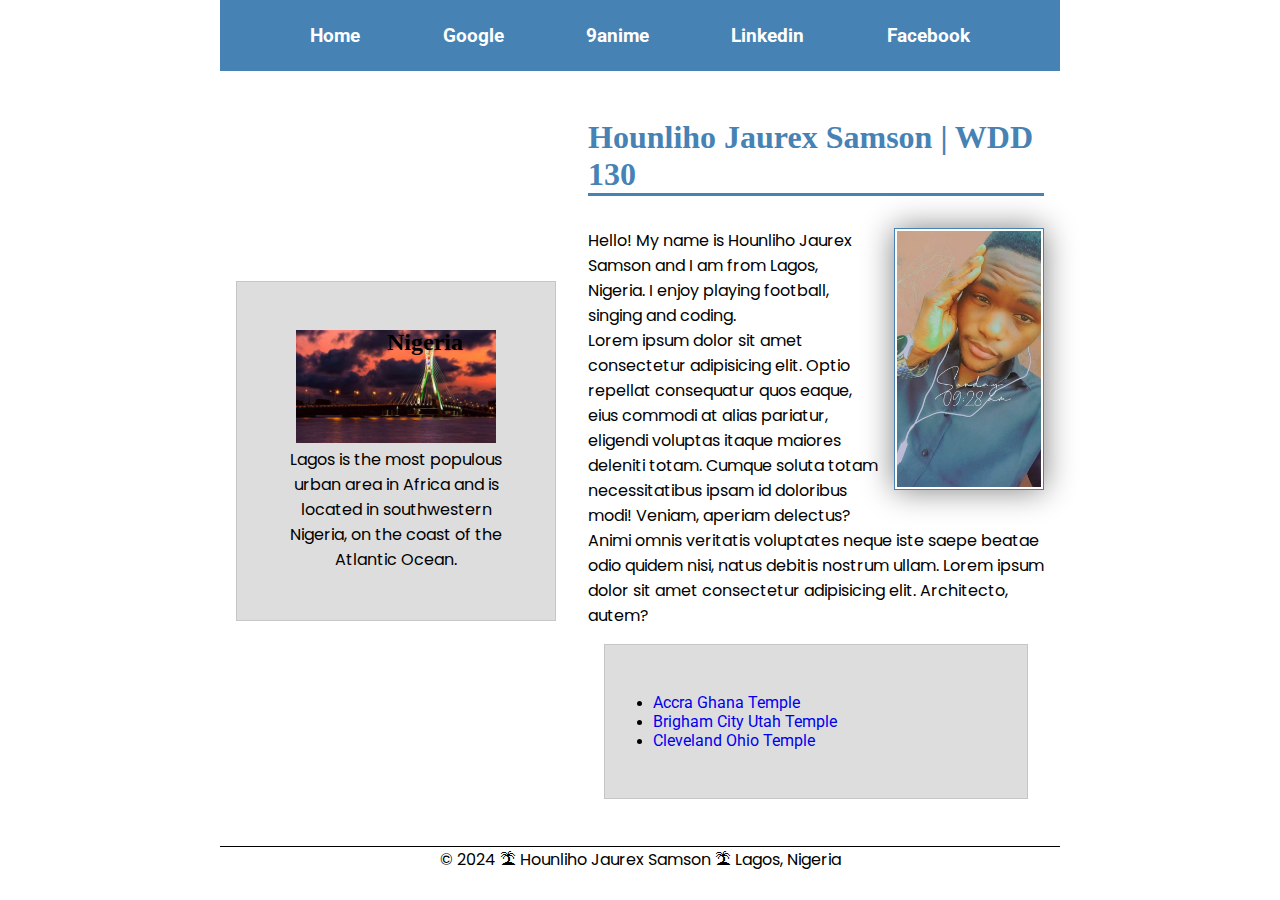
<file: index.html>
<!DOCTYPE html>
<html lang="en-US">
<head>
    <meta charset="UTF-8">
    <meta name="viewport" content="width=device-width, initial-scale=1.0">
    <title>Hounliho Samson | WDD 130</title>
    <meta name="description" content="Futher work on enhancing my course Home Page. Stage two modification of the course Home Page">
    <meta name="author" content="Hounliho Samson">

    <link rel="stylesheet" href="styles/styles.css">
</head>

<body>
    <header>
        <nav>
            <a href="#">Home</a>
            <a href="www.google.com">Google</a>
            <a href="www.9anime.pe">9anime</a>
            <a href="https://www.linkedin.com/in/hounliho-jaurex-samson" target="_blank">Linkedin</a>
            <a href="https://facebook.com" target="_blank">Facebook</a>
            
        </nav>
    </header>

    <div class="grid">
        <main>
            <h1> Hounliho Jaurex Samson | WDD 130 </h1>

            <img src="images/profile.JPG" alt="Hounliho Jaurex Samson" width="200">

            <p>Hello! My name is Hounliho Jaurex Samson and I am from Lagos, Nigeria. I enjoy playing football, singing and coding.</p>
            <p>Lorem ipsum dolor sit amet consectetur adipisicing elit. Optio repellat consequatur quos eaque, eius commodi at alias pariatur, eligendi voluptas itaque maiores deleniti totam. Cumque soluta totam necessitatibus ipsam id doloribus modi! Veniam, aperiam delectus? Animi omnis veritatis voluptates neque iste saepe beatae odio quidem nisi, natus debitis nostrum ullam. Lorem ipsum dolor sit amet consectetur adipisicing elit. Architecto, autem?</p>

            <ul class="box">
                <li><a href="https://www.churchofjesuschrist.org/temples/details/accra-ghana-temple?lang=eng" target="_blank">Accra Ghana Temple</a></li>

                <li><a href="https://www.churchofjesuschrist.org/temples/details/brigham-city-utah-temple?lang=eng" target="_blank">Brigham City Utah Temple</a></li>

                <li><a href="https://www.churchofjesuschrist.org/temples/details/cleveland-ohio-temple?lang=eng" target="_blank">Cleveland Ohio Temple</a></li>

            </ul>
        </main>

        <aside class="box">
            <h2>Nigeria</h2>
            <img src="images/lagos_bridge.jpeg" alt="Lagos Bridge">
            <p>Lagos is the most populous urban area in Africa and is located in southwestern Nigeria, on the coast of the Atlantic Ocean.</p>
        </aside>
    </div>

    <footer>
        <p>&copy; 2024 🏝 Hounliho Jaurex Samson 🏝 Lagos, Nigeria</p>
    </footer>
</body>
<!-- Saturday 11th of May, 2024 -->
</html>
</file>
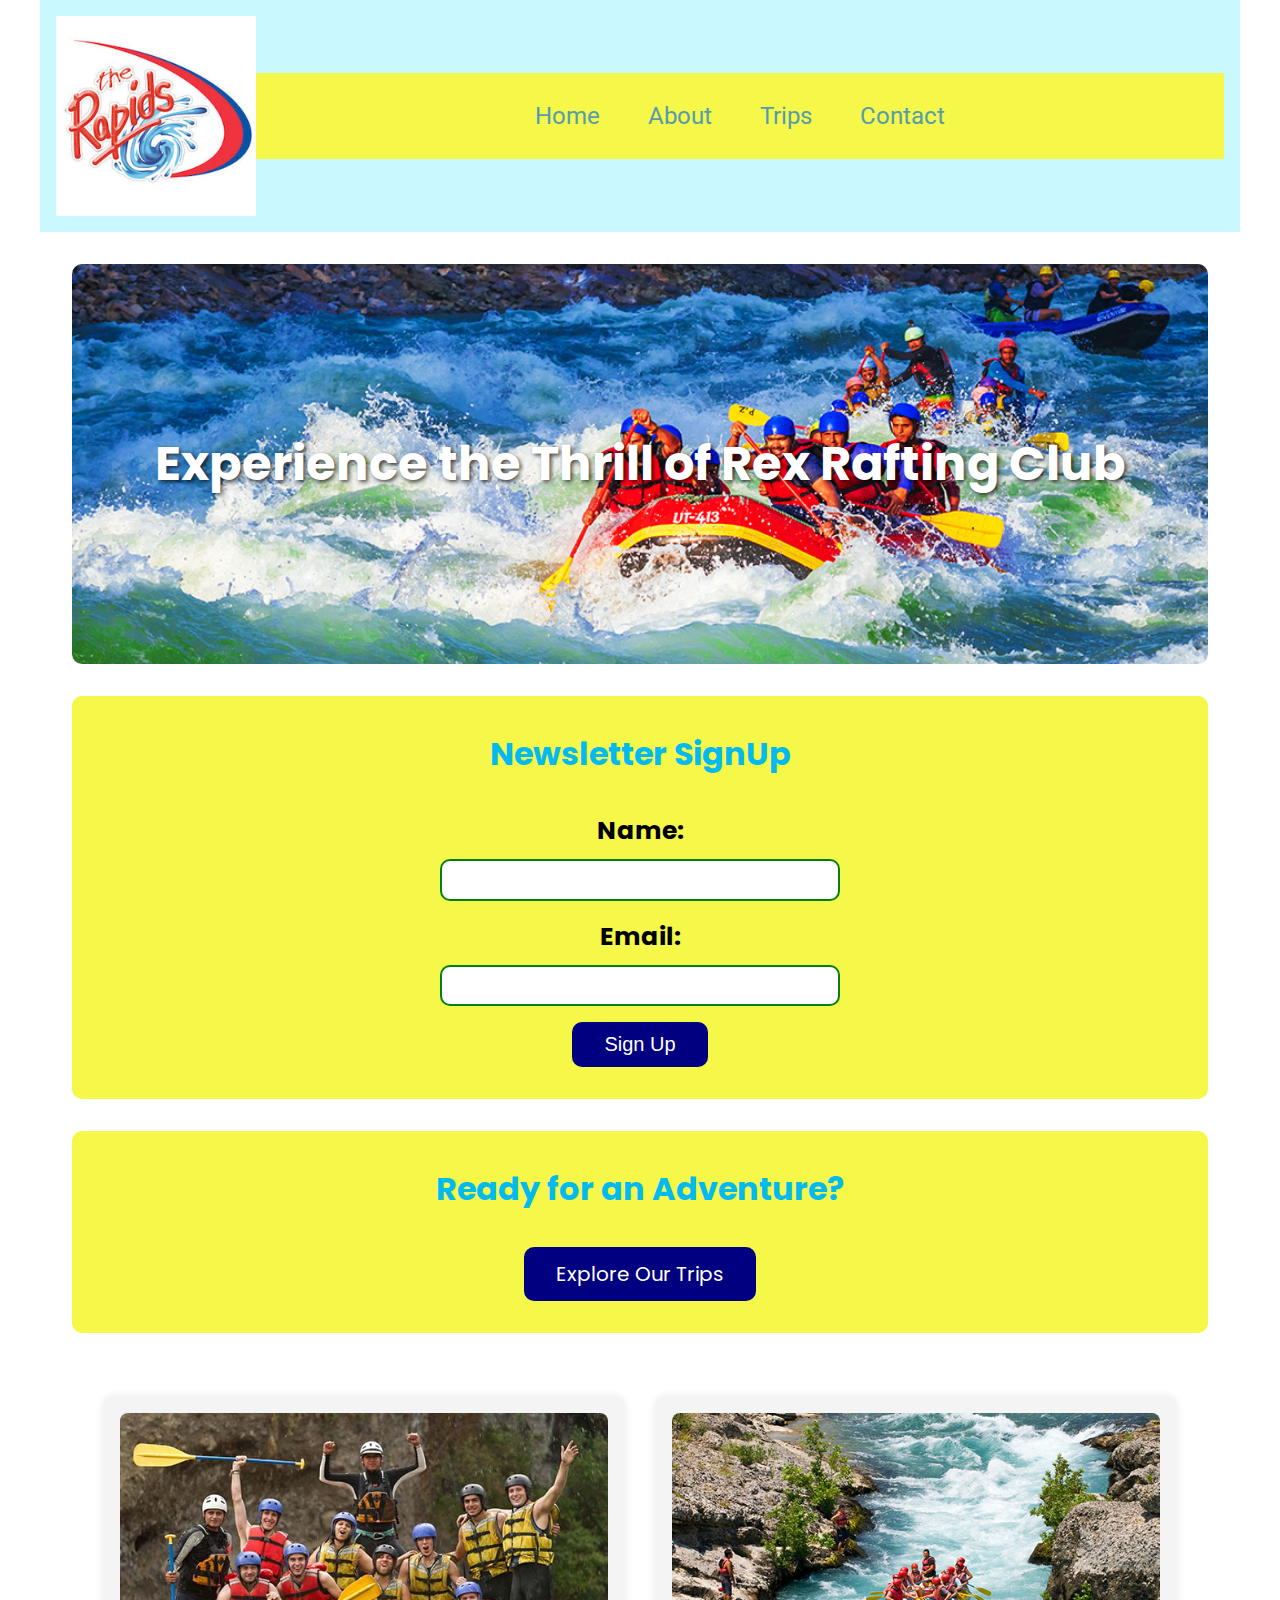
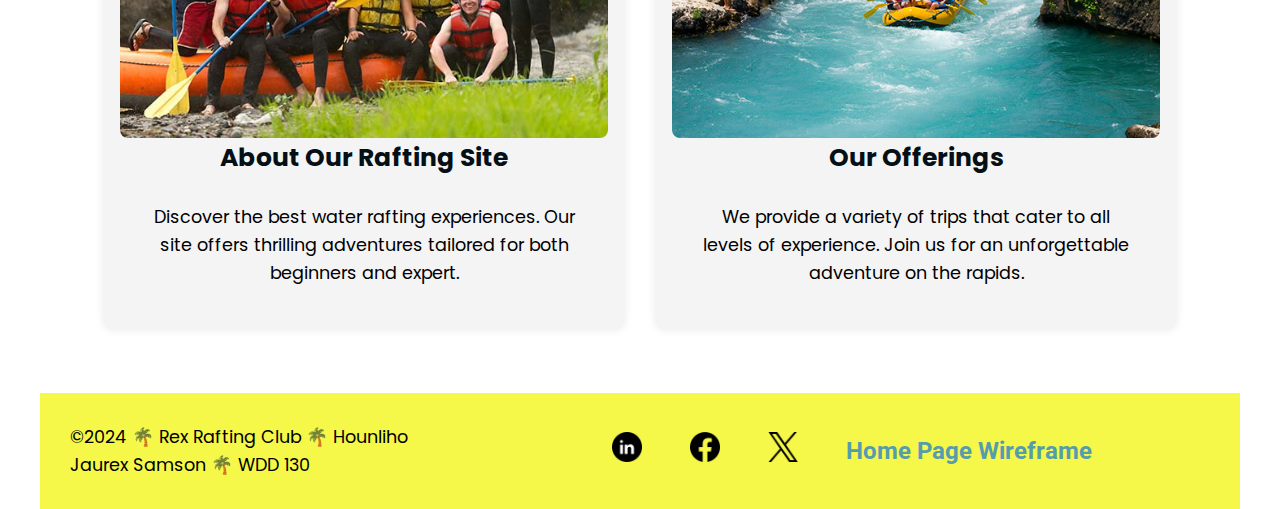
<file: wwr/index.html>
<!DOCTYPE html>
<html lang="en">
<head>
    <meta charset="UTF-8">
    <meta name="viewport" content="width=device-width, initial-scale=1.0">

    <title>Hounliho Samson | WDD 130</title>
    <meta name="description" content="The Home page of Rex Rafting Club">
    <meta name="author" content="Hounliho Samson">

    <link rel="stylesheet" href="styles/index.css">
</head>

<body>

    <header>
        <img src="images/Rapids_logo.jpg" alt="Rafting Site Logo">

        <nav>
            <a href="index.html">Home</a>
            <a href="about.html">About</a>
            <a href="trips.html">Trips</a>
            <a href="contact.html">Contact</a>
        </nav>
    </header>

    <main>
       <section class="hero-image">
        <h2>Experience the Thrill of Rex Rafting Club</h2>
       </section>


       <section class="newsletter-signup">
        <h2>Newsletter SignUp</h2>
        <form action="">
            <label for="name">Name:</label>
            <input type="text" id="name" name="name" required>

            <label for="email">Email:</label>
            <input type="text" name="email" id="email" required>

            <button type="submit">
                Sign Up
            </button>
        </form>
       </section>


       <section class="call-to-action">
        <h2>Ready for an Adventure?</h2>
        <a href="trips.html" class="btn">Explore Our Trips</a>
       </section>


       <section class="site-info-grid">
        <article>
            <img src="../wwr/images/rafting1.jpg" alt="Rafting Image 1">
            <h3>About Our Rafting Site</h3>
            <p>Discover the best water rafting experiences. Our site offers thrilling adventures tailored for both beginners and expert.</p>
        </article>

        <article>
            <img src="../wwr/images/rafting2.jpg" alt="Rafting Image 2">
            <h3>Our Offerings</h3>
            <p>We provide a variety of trips that cater to all levels of experience. Join us for an unforgettable adventure on the rapids.</p>
        </article>
       </section>
    </main>

    <footer>
        <p>©2024 🌴 Rex Rafting Club 🌴 Hounliho Jaurex Samson 🌴 WDD 130</p>

        <nav class="sociallinks">
            <a href="http://linkedin.com">
                <img src="images/linkedin-64.webp" alt="Linkedin">
            </a>

            <a href="http://facebook.com">
                <img src="images/BW_Facebook_glyph_svg-64.webp" alt="Facebook">
            </a>

            <a href="http://twitter.com">
                <img src="images/X-64.webp" alt="Twitter">
            </a>

            <a href="https://www.facebook.com/photo/?fbid=7651276291656673&set=a.1646222965495399">Home Page Wireframe</a>
        </nav>
    </footer>
</body>
</html>
</file>
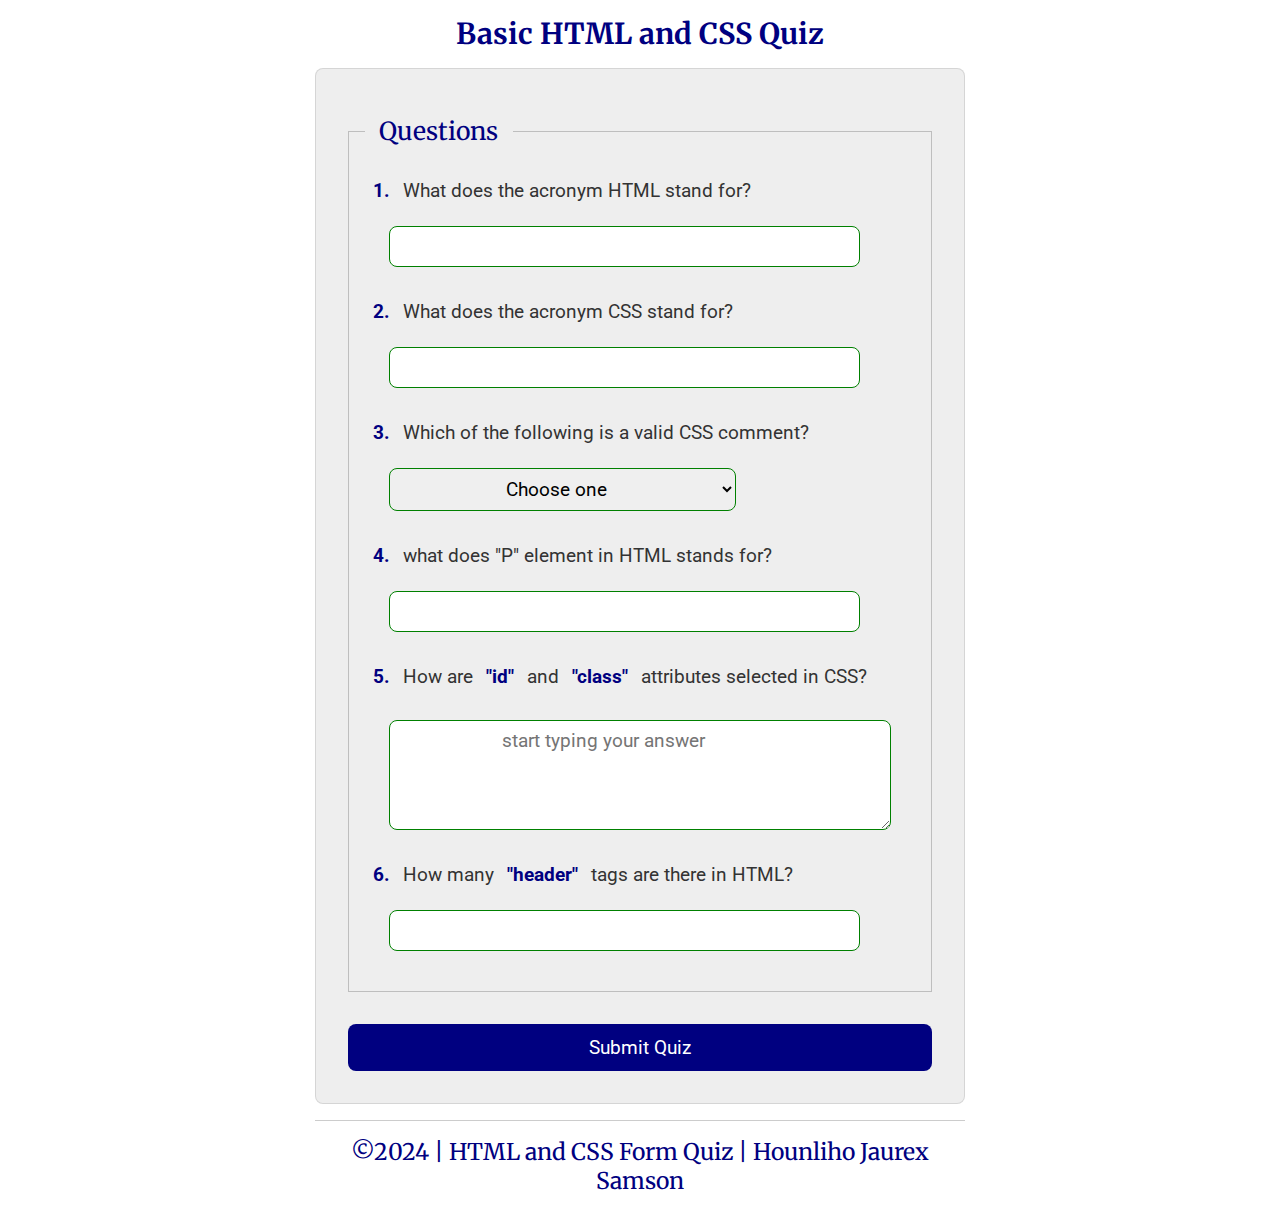
<file: quiz.html>
<!DOCTYPE html>
<html lang="en">
<head>
    <meta charset="UTF-8">
    <meta name="viewport" content="width=device-width, initial-scale=1.0">
    <title>WDD 130 | HTML and CSS Quiz Form</title>
    <meta name="description" content="Basic HTML and CSS Quiz">
    <meta name="author" content="Hounliho-Jaurex-Samson">
    
    <link rel="stylesheet" href="styles/quiz.css">
</head>

<body>
    <header>
        <h1>Basic HTML and CSS Quiz</h1>
    </header>

    <main>
        <form action="">
            <fieldset>
                <legend>Questions</legend>

                <div class="form-item column1">
                    <label for="question1">
                        <b>1.</b> What does the acronym HTML stand for?
                        <input type="text" id="q1" name="q1">
                    </label>
                </div>
                
                <div class="form-item column1">
                    <label for="question2">
                        <b>2.</b> What does the acronym CSS stand for?
                        <input type="text" id="q2" name="q2">
                    </label>
                </div>
                
                <div class="form-item column2">
                    <label for="question3">
                        <b>3.</b> Which of the following is a valid CSS comment?
                        <select name="q3" id="q3">
    
                            <option value="option1">Choose one</option>
    
                            <option value="option1">/ * * /</option>
    
                            <option value="option1"> / * /> </option>
    
                            <option value="option1">/* */</option>
    
                            <option value="option1">"!--  --"</option>
                        </select> 
                    </label>
                </div>
                
                <div class="form-item column1">
                    <label for="question4">
                        <b>4.</b> what does "P" element in HTML stands for?
                        <input type="text" id="question4" name="question4">
                    </label>
                </div>
                
                <div class="form-item">
                    <label for="question5"> <b>5.</b> How are <b>"id"</b> and <b>"class"</b> attributes selected in CSS?</label>
                </div>
                
                <textarea name="feedback" id="feedback" rows="4" placeholder="start typing your answer"></textarea>

                <div class="form-items column1">
                    <label for="question6">
                        <b>6.</b> How many <b>"header"</b> tags are there in HTML?
                        <input type="number" name="q4" id="q4">
                    </label>
                </div>
            </fieldset>

            <button type="submit">Submit Quiz</button>
        </form>
    </main>

    <footer>
        <p>©2024 | HTML and CSS Form Quiz | Hounliho Jaurex Samson</p> 
    </footer>
</body>
</html>
</file>
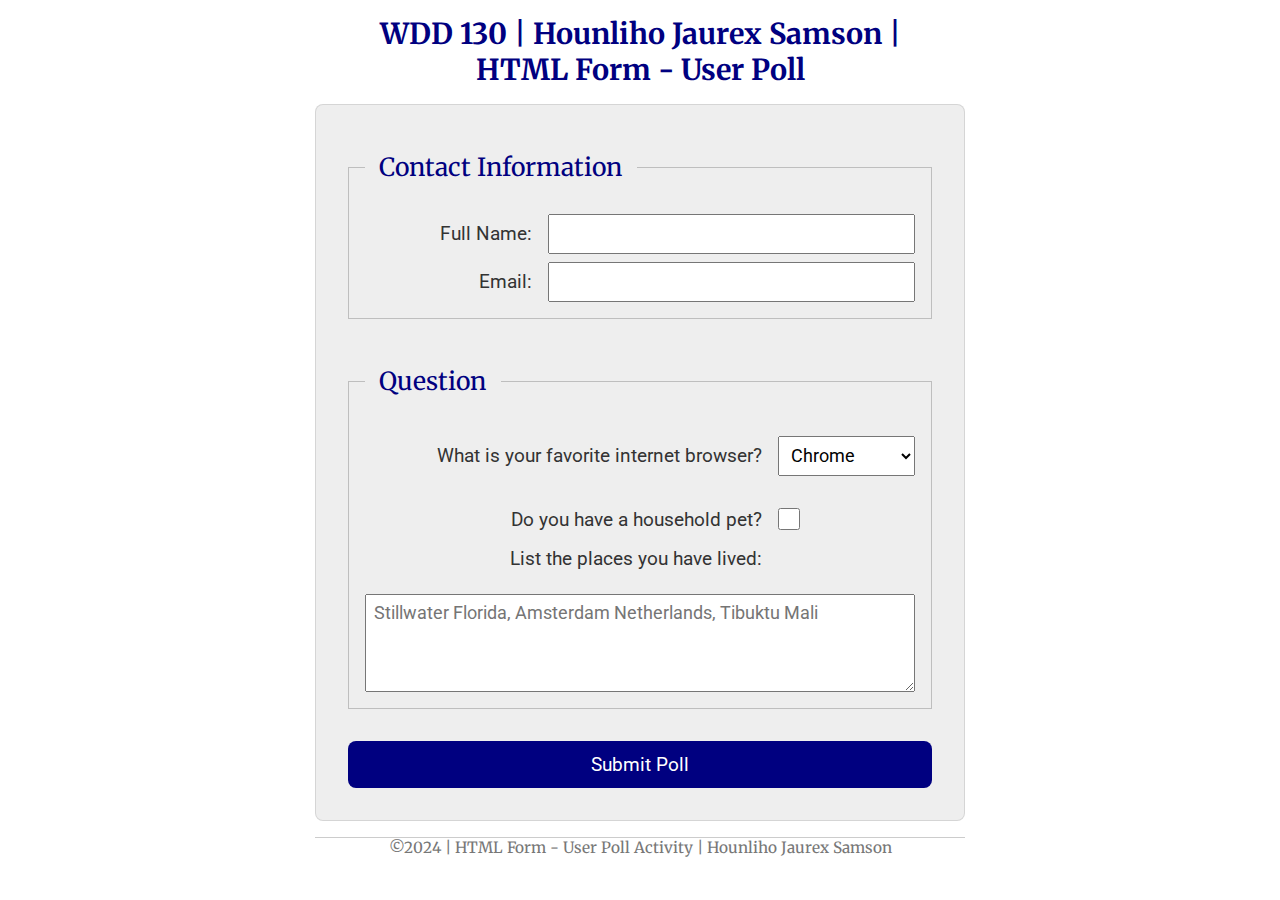
<file: week05/poll-form.html>
<!DOCTYPE html>
<html lang="en">
<head>
    <meta charset="UTF-8">
    <meta name="viewport" content="width=device-width, initial-scale=1.0">
    <title>WDD 130 | HTML Form - User Poll</title>

    <link rel="stylesheet" href="styles/poll-form.css">
</head>

<body>
    <header>
        <h1>WDD 130 | Hounliho Jaurex Samson | HTML Form - User Poll</h1>
    </header>

    <main>
        <form action="">
            <fieldset>
                <legend>Contact Information</legend>

                <div class="form-item column2">
                    <label for="fullname">Full Name:</label>
                    <input type="text" id="fullname" name="fullname">
                </div>

                <div class="form-item column2">
                    <label for="useremail">Email:</label>
                    <input type="email" id="useremail" name="useremail">
                </div>
            </fieldset>

            <fieldset>
                <legend>Question</legend>

                <div class="form-item column1">
                    <label for="browser">What is your favorite internet browser?</label>
                    <select name="browser" id="browser">
                        <option value="chrome">Chrome</option>
                        <option value="firefox">Firefox</option>
                        <option value="safari">Safari</option>
                        <option value="edge">Edge</option>
                        <option value="brave">Brave</option>
                        <option value="other">Other</option>
                    </select>
                </div>

                <div class="form-item column1">
                    <label for="pet">Do you have a household pet?</label>
                    <input type="checkbox" name="pet" id="pet">
                    <label for="feedback">List the places you have lived:
                    </label>
                </div>

                <textarea name="feedback" id="feedback" rows="4" placeholder="Stillwater Florida, Amsterdam Netherlands, Tibuktu Mali"></textarea>
            </fieldset>

            <button type="submit">Submit Poll</button>
        </form>
    </main>

    <footer>
        <p>©2024 | HTML Form - User Poll Activity | Hounliho Jaurex Samson</p> 
    </footer>   
</body>
</html>
</file>
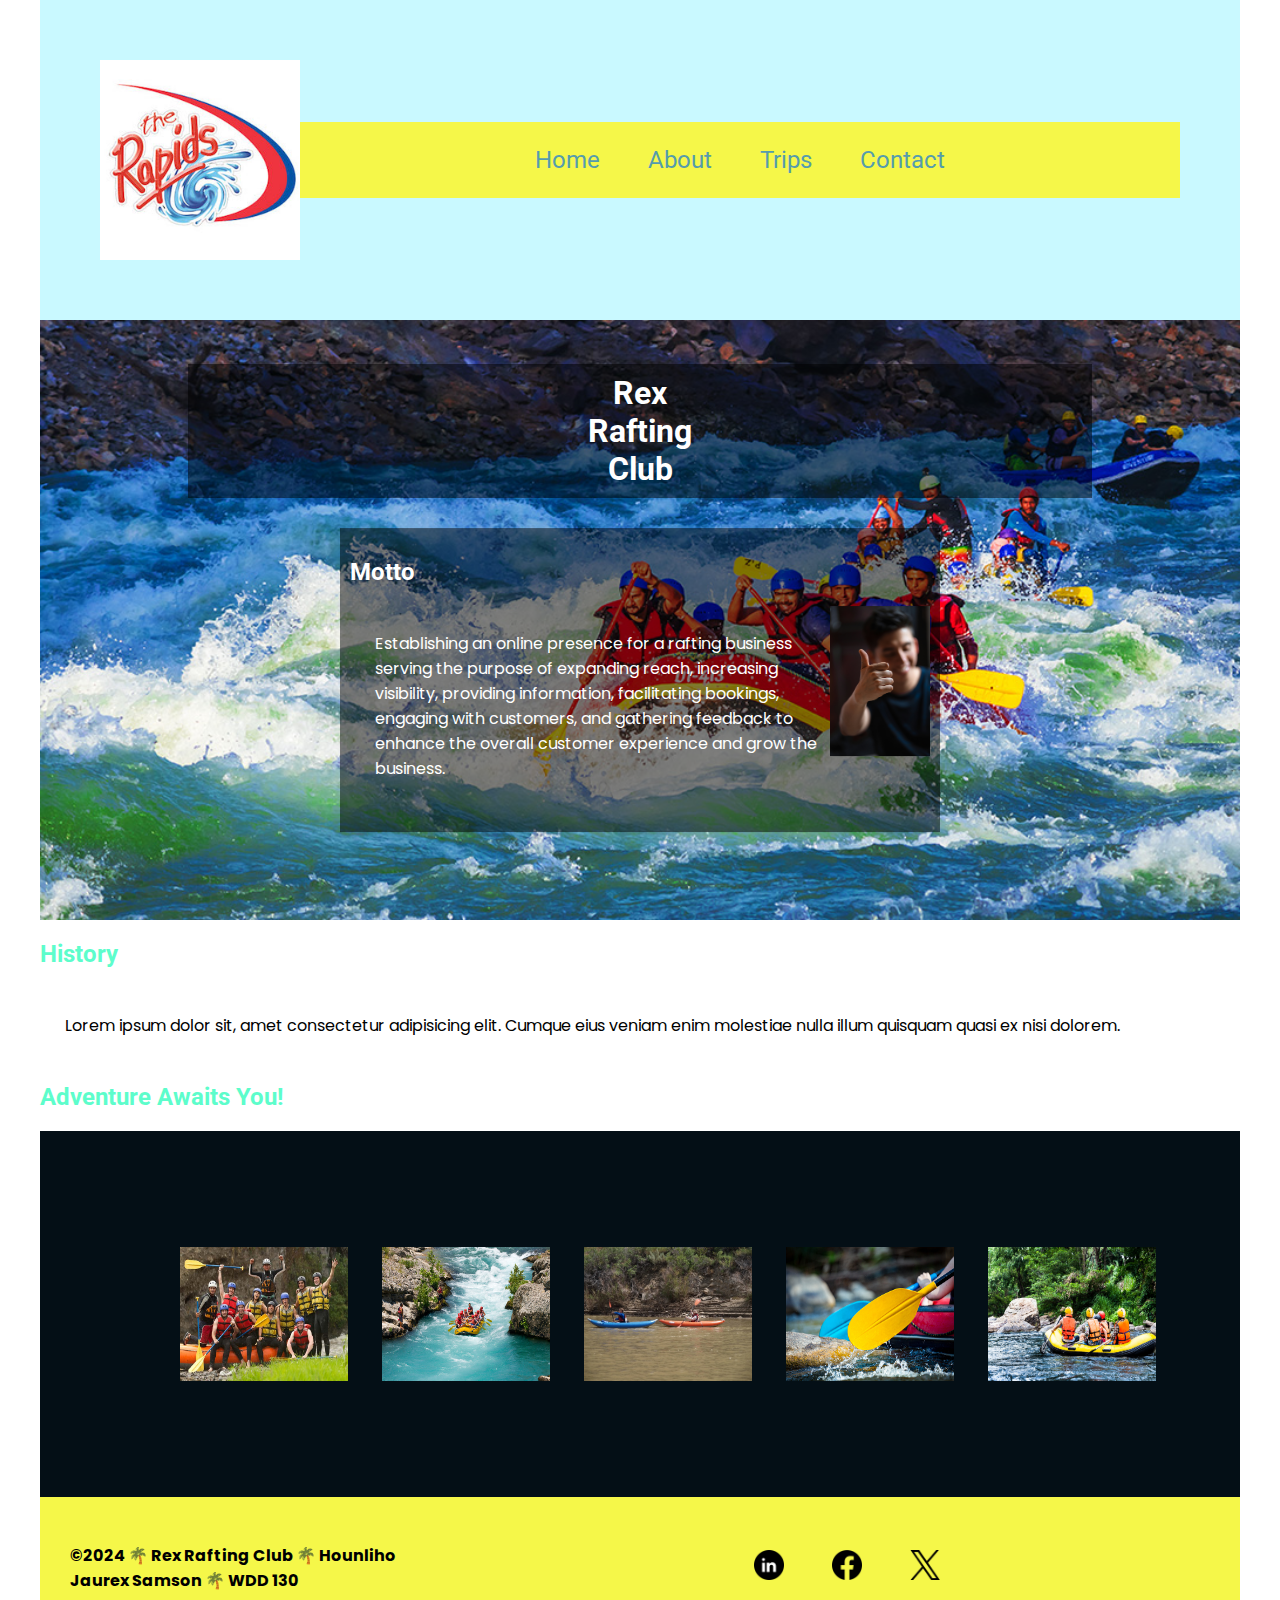
<file: wwr/about.html>
<!DOCTYPE html>
<html lang="en">
<head>
    <meta charset="UTF-8">
    <meta name="viewport" content="width=device-width, initial-scale=1.0">

    <title>Hounliho Samson | WDD 130</title>
    <meta name="description" content="Futher work on enhancing my course About Page. Stage three modification of the course About Page">
    <meta name="author" content="Hounliho Samson">

    <link rel="stylesheet" href="styles/rafting.css">
</head>

<body>

    <header>
        <img src="images/Rapids_logo.jpg" alt="Rafting Site Logo">

        <nav>
            <a href="index.html">Home</a>
            <a href="about.html">About</a>
            <a href="trips.html">Trips</a>
            <a href="contact.html">Contact</a>
        </nav>
    </header>

    <main>
        <div class="hero">
            <img src="images/rafting13_1024.jpg" alt="rafting background image">
        

            <h1>
            Rex Rafting Club 
            </h1>

            <article>
                <h2>Motto</h2>
                <img src="images/happy_client.jpg" alt="a happy client">

                <p>
                    Establishing an online presence for a rafting business serving the purpose of expanding reach, increasing visibility, providing information, facilitating bookings, engaging with customers, and gathering feedback to enhance the overall customer experience and grow the business.
                </p>
            </article>
        </div>

        <section>
            <h2>History</h2>

            <p>Lorem ipsum dolor sit, amet consectetur adipisicing elit. Cumque eius veniam enim molestiae nulla illum quisquam quasi ex nisi dolorem.</p>
        </section>

        <h2>Adventure Awaits You!</h2>
        <section class="adventures">
            <figure>
                <img src="images/rafting1.jpg" alt="">
                <figcaption></figcaption>
            </figure>

            <figure>
                <img src="images/rafting2.jpg" alt="">
                <figcaption></figcaption>
            </figure>
            
            <figure>
                <img src="images/rafting3.jpg" alt="">
                <figcaption></figcaption>
            </figure>
            
            <figure>
                <img src="images/rafting4.jpg" alt="">
                <figcaption></figcaption>
            </figure>
            
            <figure>
                <img src="images/rafting5.jpg" alt="">
                <figcaption></figcaption>
            </figure>
        </section>
    </main>

    <footer>
        <p>©2024 🌴 Rex Rafting Club 🌴 Hounliho Jaurex Samson 🌴 WDD 130</p>

        <nav class="sociallinks">
            <a href="http://linkedin.com">
                <img src="images/linkedin-64.webp" alt="Linkedin">
            </a>

            <a href="http://facebook.com">
                <img src="images/BW_Facebook_glyph_svg-64.webp" alt="Facebook">
            </a>

            <a href="http://twitter.com">
                <img src="images/X-64.webp" alt="Twitter">
            </a>
        </nav>
    </footer>
</body>
</html>
</file>
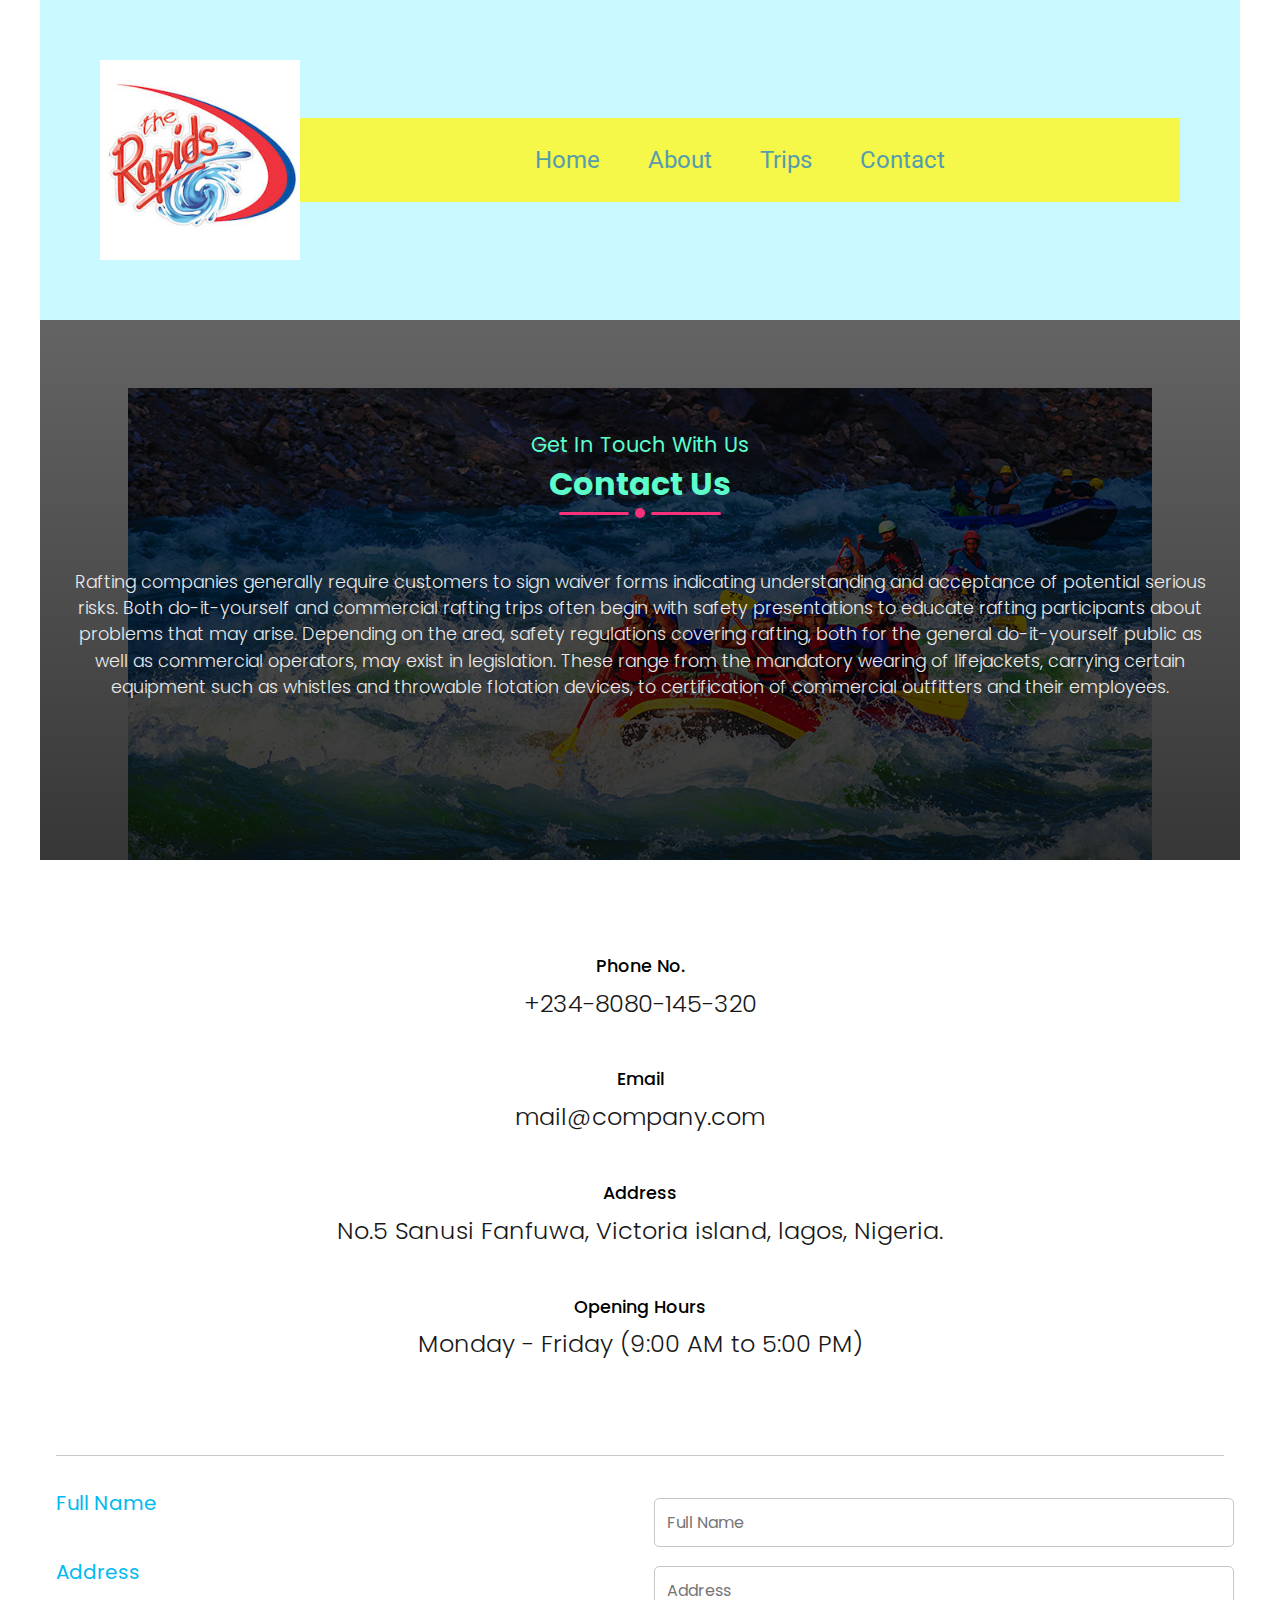
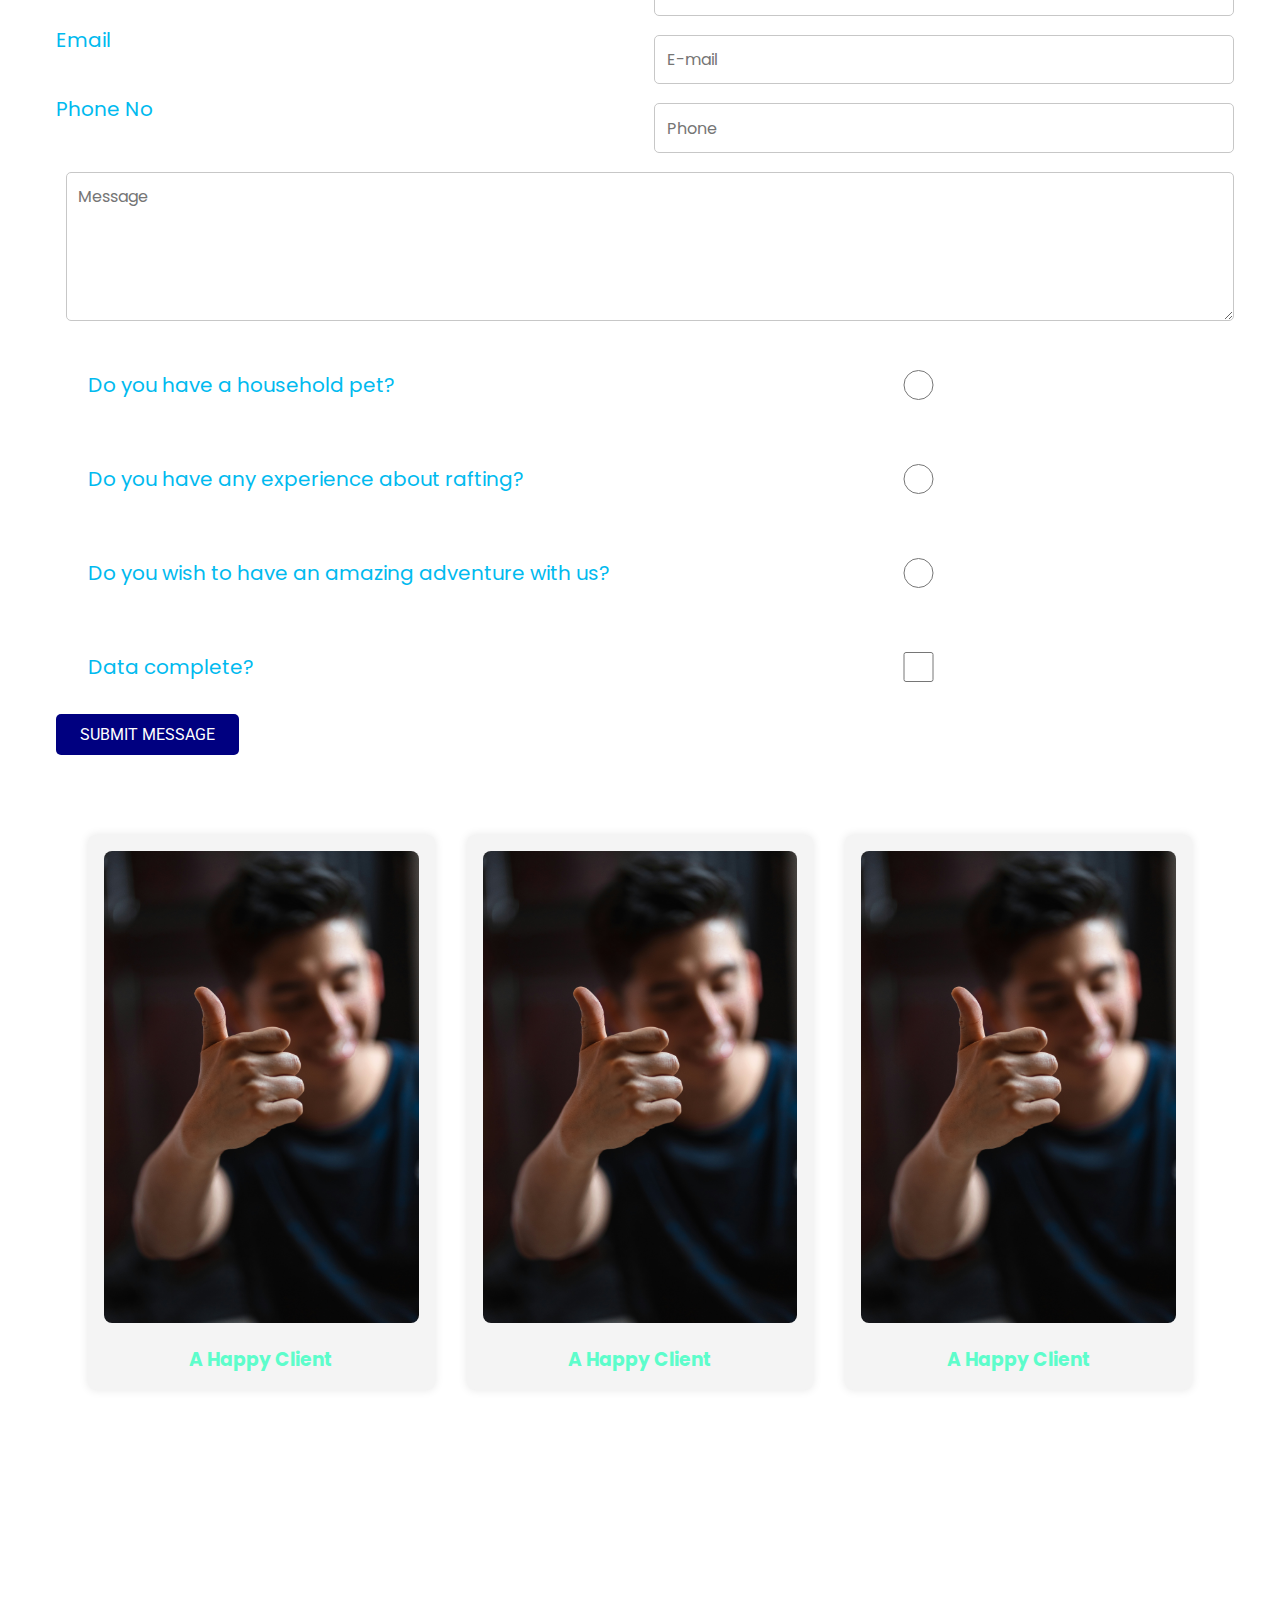
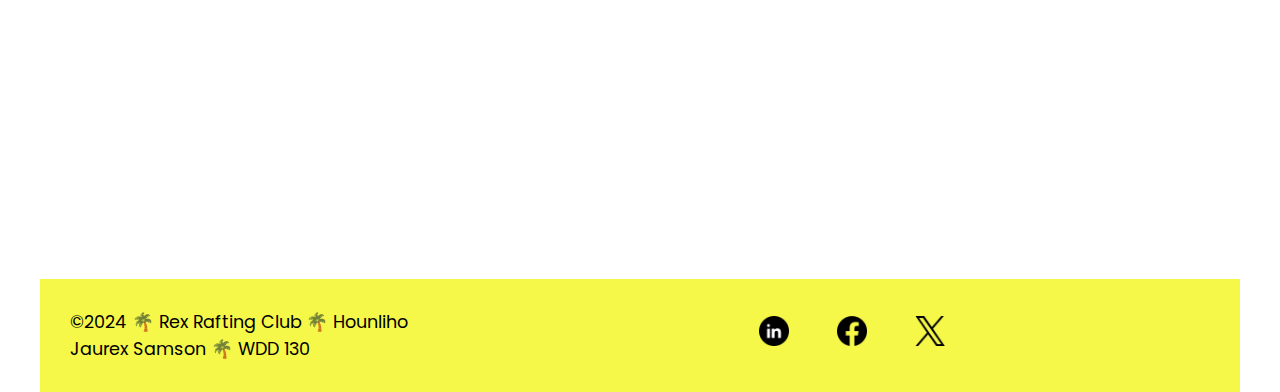
<file: wwr/contact.html>
<!DOCTYPE html>
<html lang="en">
<head>
    <meta charset="UTF-8">
    <meta name="viewport" content="width=device-width, initial-scale=1.0">

    <title>Hounliho Samson | WDD 130 - Contact Page</title>
    <meta name="description" content="contact page">
    <meta name="author" content="Hounliho Samson">

    <link rel="stylesheet" href="styles/contact.css">

    <link rel="stylesheet" href="https://cdnjs.cloudflare.com/ajax/libs/font-awesome/6.5.2/css/all.min.css" integrity="sha512-SnH5WK+bZxgPHs44uWIX+LLJAJ9/2PkPKZ5QiAj6Ta86w+fsb2TkcmfRyVX3pBnMFcV7oQPJkl9QevSCWr3W6A==" crossorigin="anonymous" referrerpolicy="no-referrer"/>
</head>

<body>

    <header>
        <img src="images/Rapids_logo.jpg" alt="Rafting Site Logo">

        <nav>
            <a href="index.html">Home</a>
            <a href="about.html">About</a>
            <a href="trips.html">Trips</a>
            <a href="contact.html">Contact</a>
        </nav>
    </header>

    <main>
        <section class="contact-section">
            <div class="contact-bg">
                <h3>Get In Touch With Us</h3>
                <h1>Contact Us</h1>

                <div class="line">
                    <div></div>
                    <div></div>
                    <div></div>
                </div>

                <p class="text">
                    Rafting companies generally require customers to sign waiver forms indicating understanding and acceptance of potential serious risks. Both do-it-yourself and commercial rafting trips often begin with safety presentations to educate rafting participants about problems that may arise. Depending on the area, safety regulations covering rafting, both for the general do-it-yourself public as well as commercial operators, may exist in legislation. These range from the mandatory wearing of lifejackets, carrying certain equipment such as whistles and throwable flotation devices, to certification of commercial outfitters and their employees.
                </p>
            </div>

            <div class="contact-body">
                <div class="contact-info">
                    <div>
                        <span><i class="fas fa-mobile-alt"></i></span>
                        <span>Phone No.</span>
                        <span class="text">+234-8080-145-320</span>
                    </div>

                    <div>
                        <span><i class="fas fa-envelope-open"></i></span>
                        <span>Email</span>
                        <span class="text">mail@company.com</span>
                    </div>

                    <div>
                        <span><i class="fas fa-map-marker-alt"></i></span>
                        <span>Address</span>
                        <span class="text">No.5 Sanusi Fanfuwa, Victoria island, lagos, Nigeria.</span>
                    </div>

                    <div>
                        <span><i class="fas fa-clock"></i></span>
                        <span>Opening Hours</span>
                        <span class="text">Monday -  Friday (9:00 AM to 5:00 PM)</span>
                    </div>
                </div>

                <div class="contact-form">
                    <form>
                        <div>
                            <label for="form-control"><span>Full Name</span></label>
                            <input type="text" id="form-control" name="form-control" class = "form-control" placeholder="Full Name">

                            <label for="form-control2"><span>Address</span></label>
                            <input type="text" id="form-control2" name="form-control" class = "form-control" placeholder="Address">
                        </div>

                        <div>
                            <label for="form-control3"><span>Email</span></label>
                            <input type="email" id="form-control3" class = "form-control" name="form-control" placeholder="E-mail">

                            <label for="form-control4"><span>Phone No</span></label>
                            <input type="text" id="form-control4" name="form-control" class = "form-control" placeholder="Phone">
                        </div>

                        <textarea rows="5" placeholder="Message" class="form-control"></textarea>

                        <div class="form-item-column1">
                            <label for="pet">Do you have a household pet?</label>
                            <input type="radio" name="pet" id="pet">
                        </div>

                        <div class="form-item-column1">
                            <label for="pet2">Do you have any experience about rafting?</label>
                            <input type="radio" name="pet" id="pet2">
                        </div>
                        
                        <div class="form-item-column1">
                            <label for="pet3">Do you wish to have an amazing adventure with us?</label>
                            <input type="radio" name="pet3" id="pet3">
                        </div>

                        <div class="form-item-column1">
                            <label for="checkbox">Data complete?</label>
                            <input type="checkbox" name="check" id="checkbox">
                        </div>
                        
                        
                        <button type="submit" class="send-btn" value="send message">Submit Message</button>
                    </form>
                </div>


                <section class="contact-info-grid">
                    <article>
                        <img src="images/happy_client.jpg" alt="">
    
                        <h3>A Happy Client</h3>
                    </article>
                        
                    <article>
                        <img src="images/happy_client.jpg" alt="">
    
                        <h3>A Happy Client</h3>
                    </article>

                    <article>
                        <img src="images/happy_client.jpg" alt="">
    
                        <h3>A Happy Client</h3>
                    </article>
                </section>
                    

            <div class="map">
                <iframe src="https://www.google.com/maps/embed?pb=!1m18!1m12!1m3!1d2697.567661403144!2d3.4278680023534487!3d6.431504076969157!2m3!1f0!2f0!3f0!3m2!1i1024!2i768!4f13.1!3m3!1m2!1s0x103bf52efe50daaf%3A0x765ec6b9ec96e245!2sSanusi%20Fafunwa%20St%2C%20Victoria%20Island%2C%20Lagos%20106104%2C%20Lagos!5e0!3m2!1sen!2sng!4v1716630504190!5m2!1sen!2sng" width="1180" height="450" style="border:0;" allowfullscreen="" loading="lazy" referrerpolicy="no-referrer-when-downgrade"></iframe>
            </div>
        </section>
    </main>

    <footer>
        <p>©2024 🌴 Rex Rafting Club 🌴 Hounliho Jaurex Samson 🌴 WDD 130</p>

        <nav class="sociallinks">
            <a href="http://linkedin.com">
                <img src="images/linkedin-64.webp" alt="Linkedin">
            </a>

            <a href="http://facebook.com">
                <img src="images/BW_Facebook_glyph_svg-64.webp" alt="Facebook">
            </a>

            <a href="http://twitter.com">
                <img src="images/X-64.webp" alt="Twitter">
            </a>
        </nav>
    </footer>
</body>
</html>
</file>
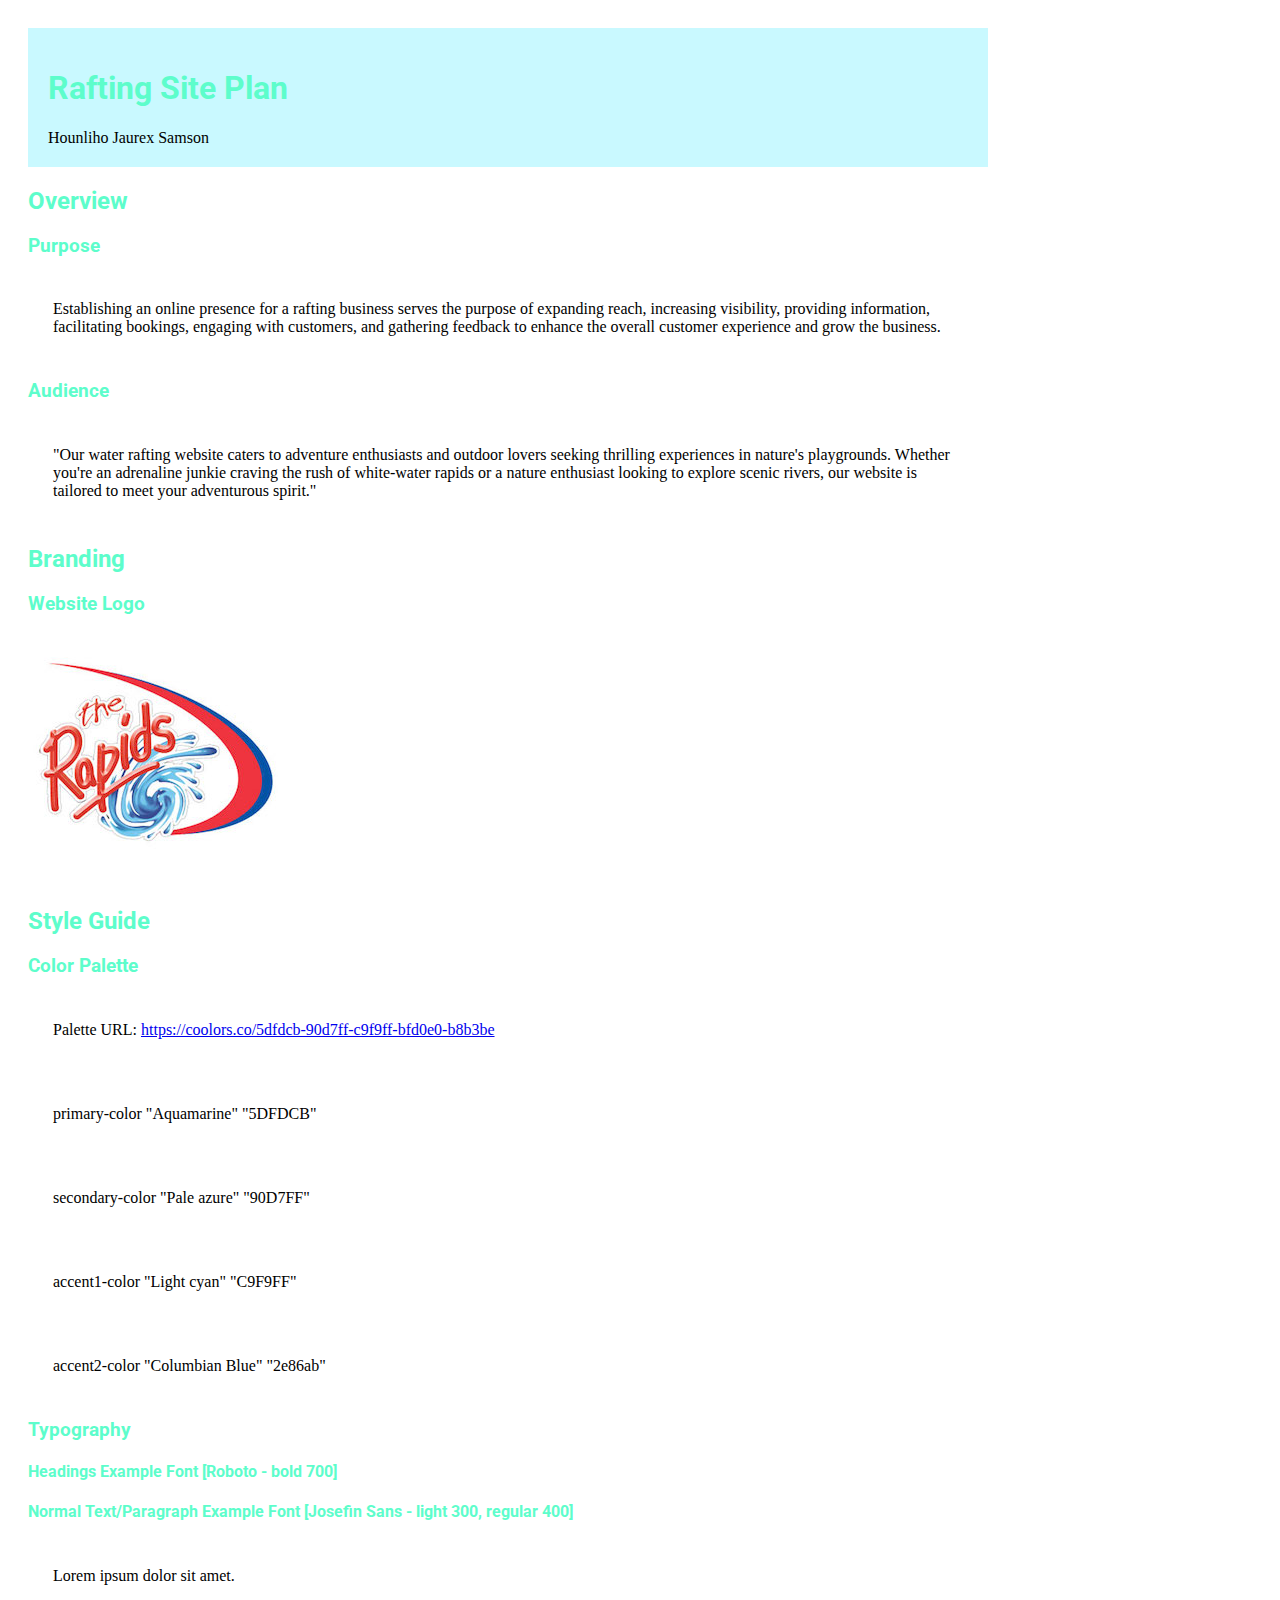
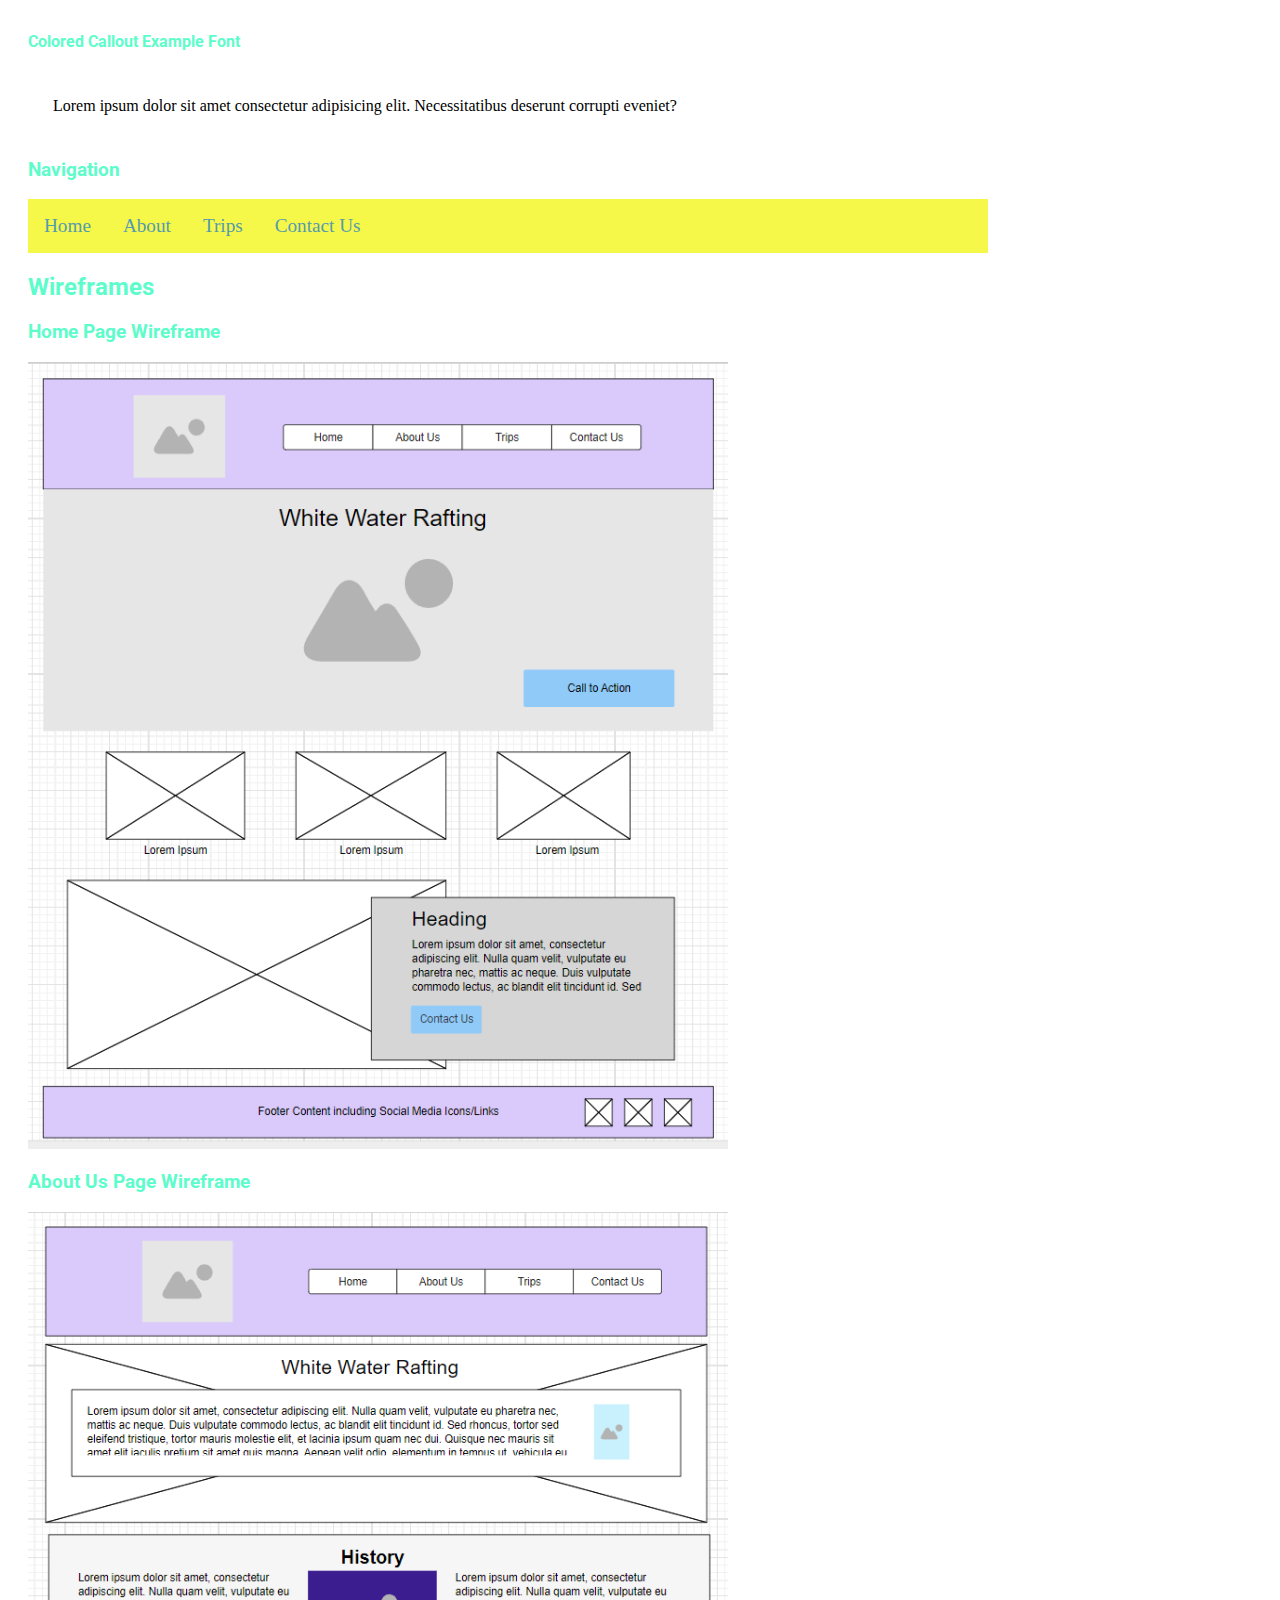
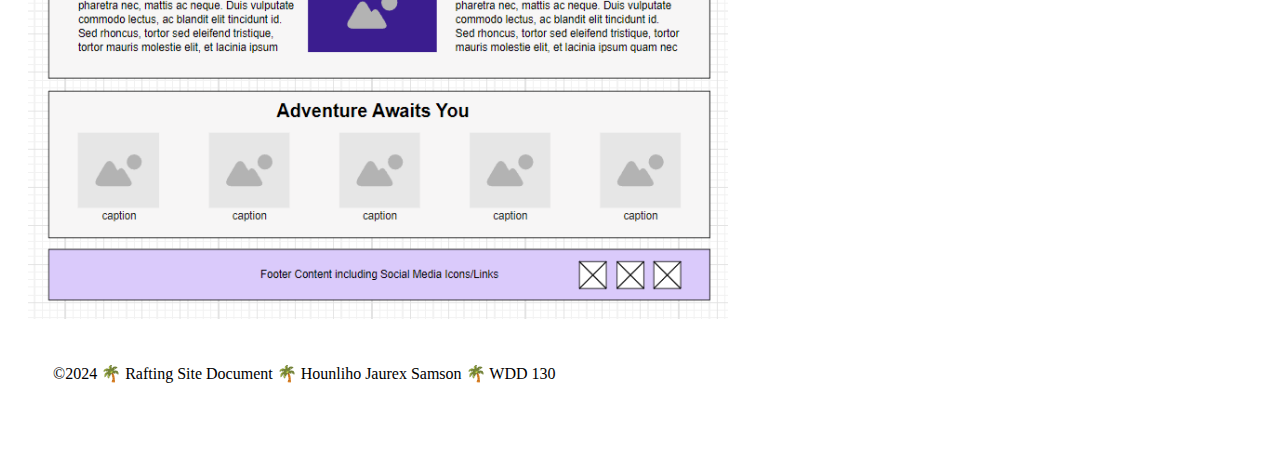
<file: wwr/site-plan-rafting.html>
<!DOCTYPE html>
<html lang="en">
<head>
    <meta charset="UTF-8">
    <meta name="viewport" content="width=device-width, initial-scale=1.0">
    <title>Rafting Site Plan | Hounliho Jaurex Samson</title>
    <meta name="description" content="The rafting site plans includes the site purpose, the target audience, branding information, and a style guide for the course website project.">
    <meta name="author" content="Hounliho Jaurex Samson">
    <link rel="stylesheet" href="styles/site-plan-rafting.css">
</head>

<body>
    <header>
        <h1>Rafting Site Plan</h1>
        <div>Hounliho Jaurex Samson</div>
    </header>

    <main>
        <h2>Overview</h2>

        <h3>Purpose</h3>
        <p>Establishing an online presence for a rafting business serves the purpose of expanding reach, increasing visibility, providing information, facilitating bookings, engaging with customers, and gathering feedback to enhance the overall customer experience and grow the business.</p>

        <h3>Audience</h3>
        <p>"Our water rafting website caters to adventure enthusiasts and outdoor lovers seeking thrilling experiences in nature's playgrounds. Whether you're an adrenaline junkie craving the rush of white-water rapids or a nature enthusiast looking to explore scenic rivers, our website is tailored to meet your adventurous spirit."</p>

        <h2>Branding</h2>

        <h3>Website Logo</h3>
        <img src="images/Rapids_logo.jpg" alt="Rafting Site Logo">

        <h2>Style Guide</h2>

        <h3>Color Palette</h3>
        <p>Palette URL: <a href="https://coolors.co/5dfdcb-90d7ff-c9f9ff-bfd0e0-b8b3be" target="_blank">https://coolors.co/5dfdcb-90d7ff-c9f9ff-bfd0e0-b8b3be</a></p>
        <p>primary-color "Aquamarine" "5DFDCB"</p>
        <p>secondary-color "Pale azure" "90D7FF"</p>
        <p>accent1-color "Light cyan" "C9F9FF"</p>
        <p>accent2-color "Columbian Blue" "2e86ab"</p>


        <h3>Typography</h3>
        <h4>Headings Example Font [Roboto - bold 700]</h4>
        <h4>Normal Text/Paragraph Example Font [Josefin Sans - light 300, regular 400]</h4>
        <p>Lorem ipsum dolor sit amet.</p>
        <h4>Colored Callout Example Font</h4>
        <p>Lorem ipsum dolor sit amet consectetur adipisicing elit. Necessitatibus deserunt corrupti eveniet?</p>

        <h3>Navigation</h3>
        <nav>
            <a href="#">Home</a>
            <a href="about.html">About</a>
            <a href="#">Trips</a>
            <a href="#">Contact Us</a>
        </nav>

        <h2>Wireframes</h2>
        <h3>Home Page Wireframe</h3>
        <img src="images/wwr-wireframe-home.png" alt="Home Page Wireframe Example design" width="700">

        <h3>About Us Page Wireframe</h3>
        <img src="images/wwr-wireframe-aboutus-update.png" alt="About Us Page Wireframe Design" width="700">
    </main>

    <footer>
        <p>©2024 🌴 Rafting Site Document 🌴 Hounliho Jaurex Samson 🌴 WDD 130</p>
    </footer>
</body>
</html>
</file>
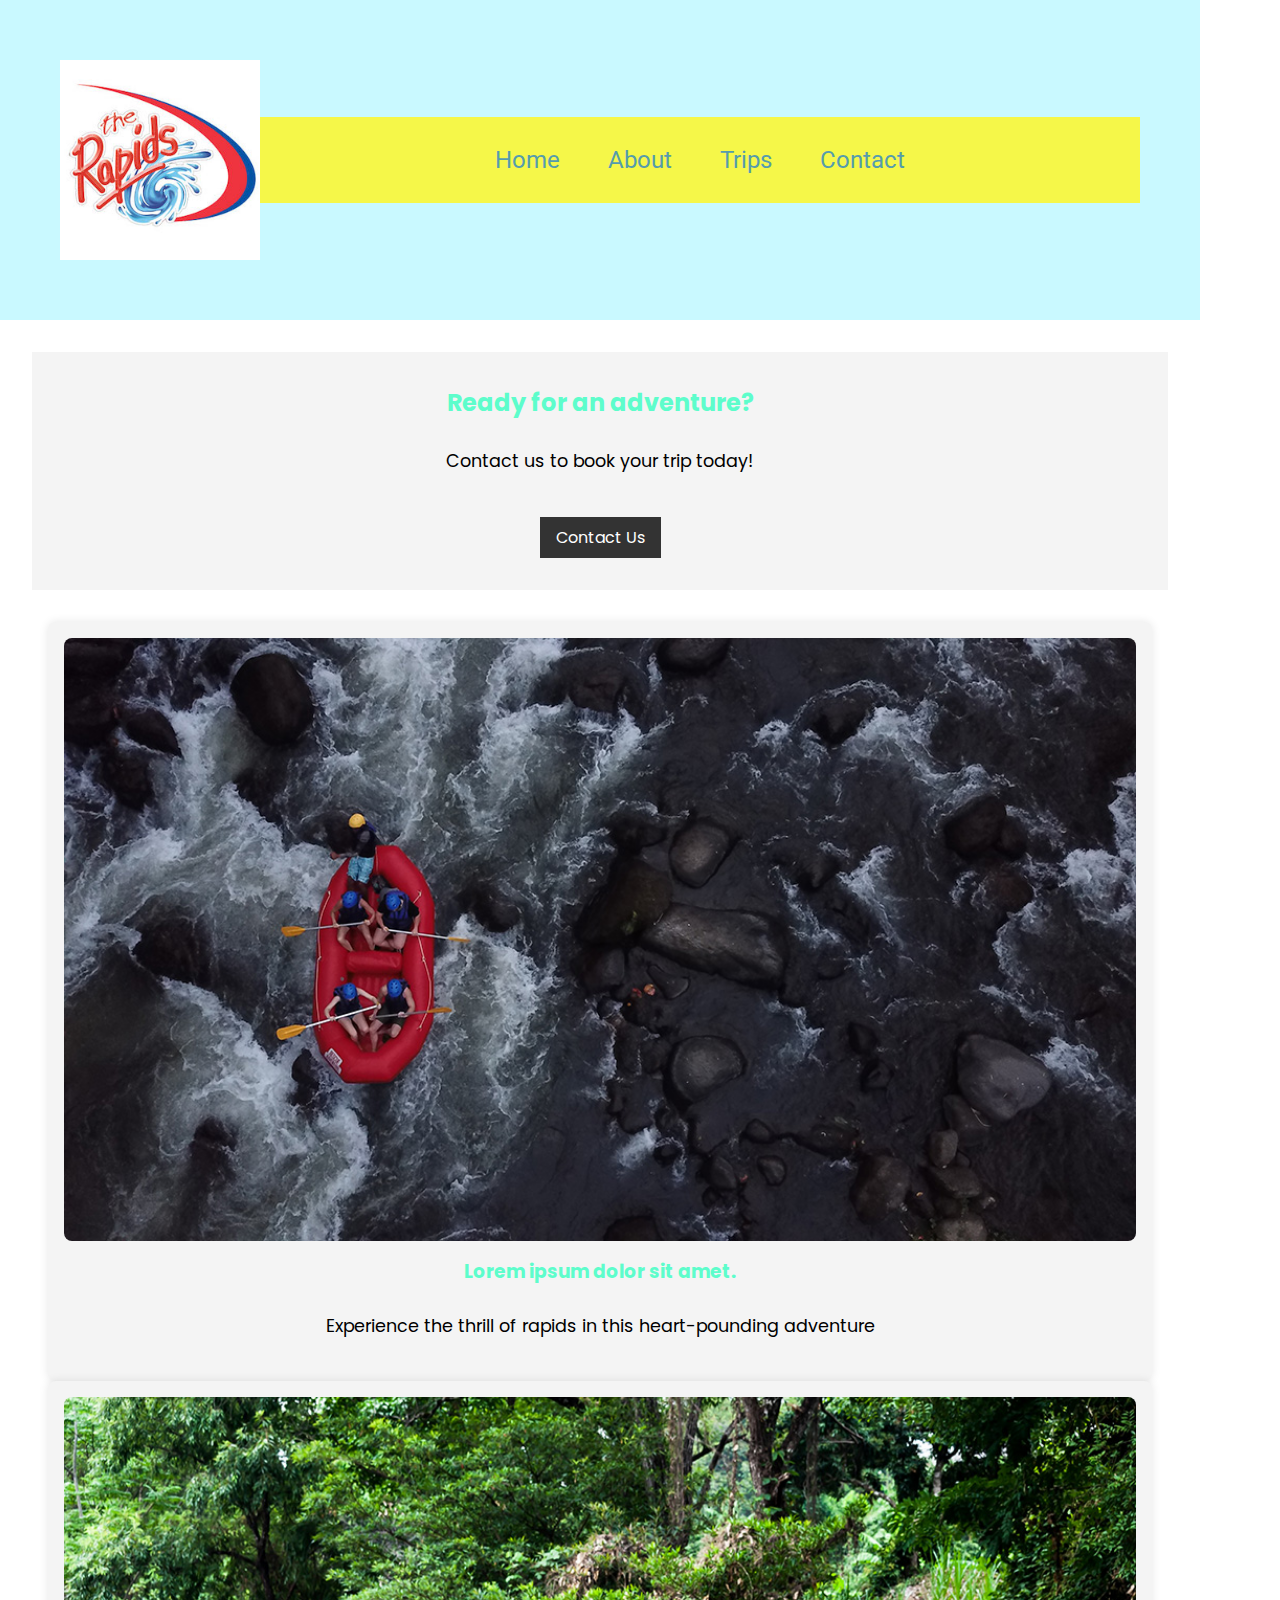
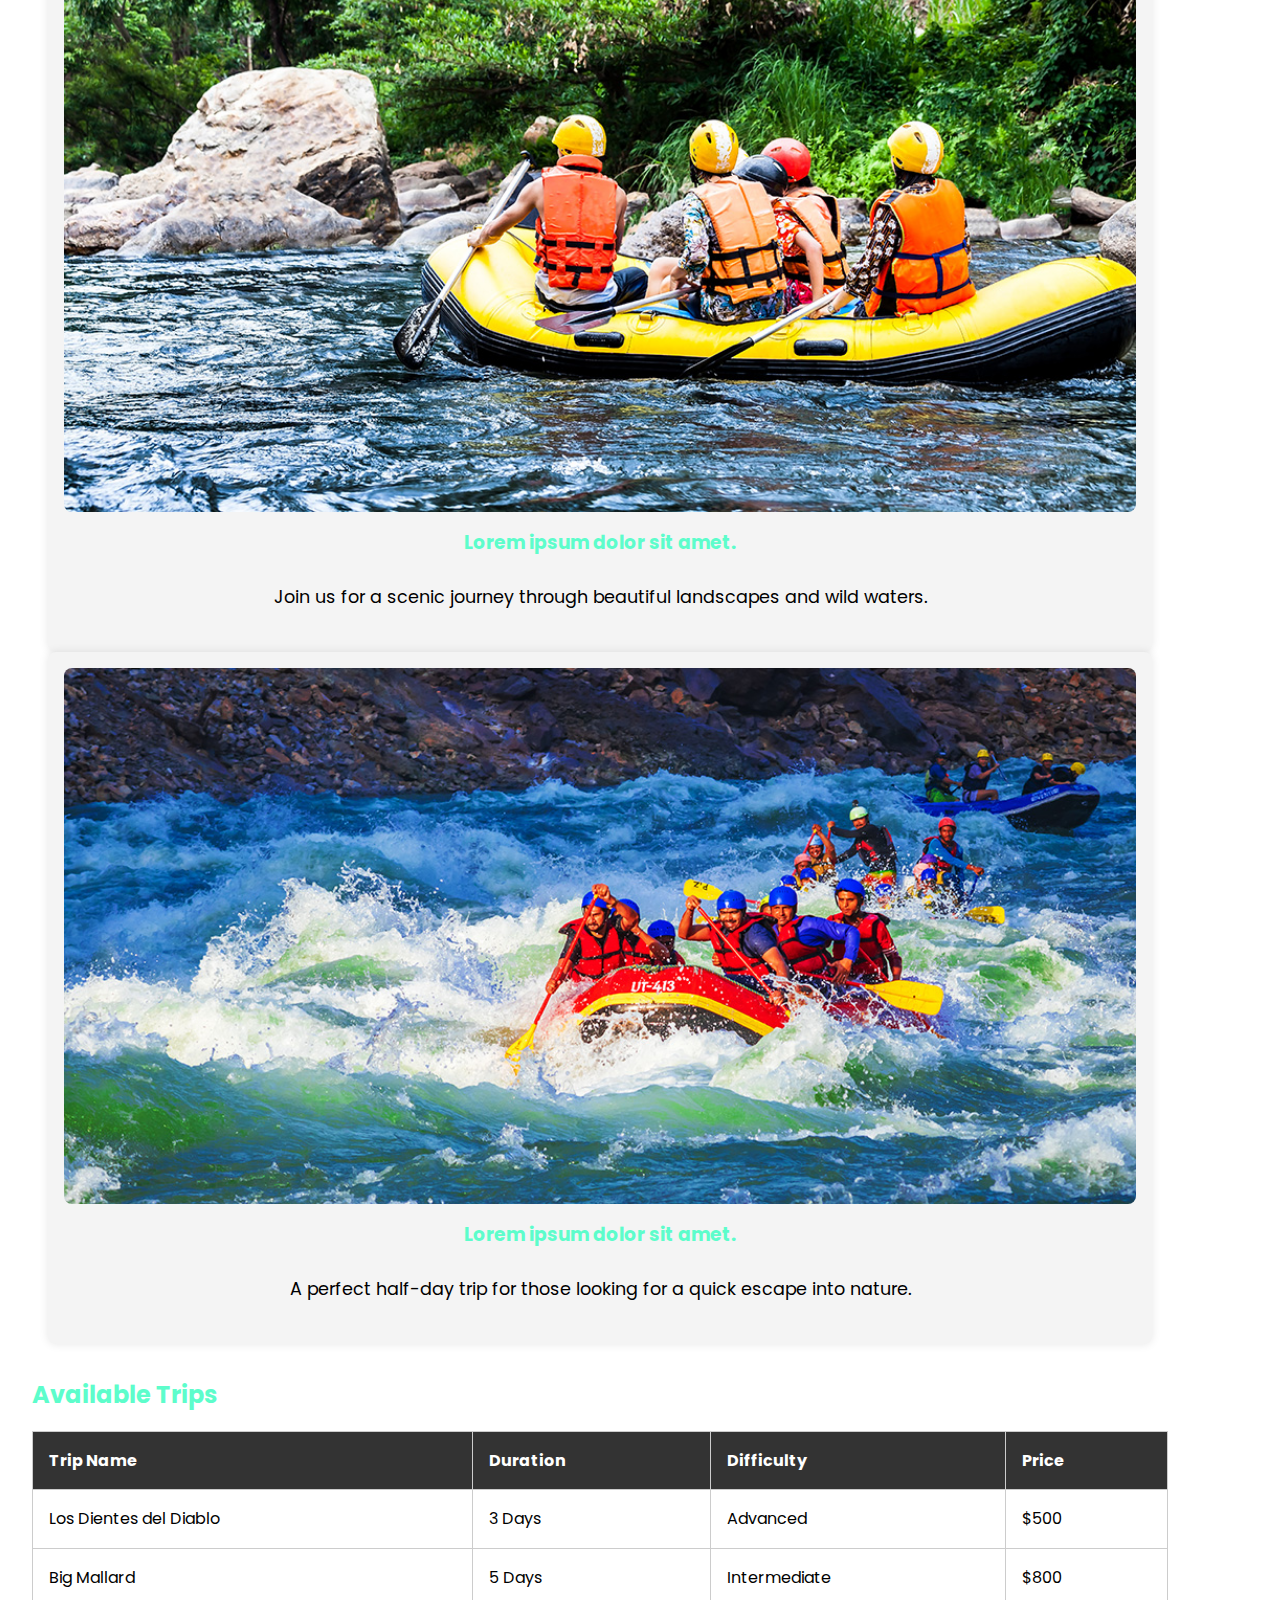
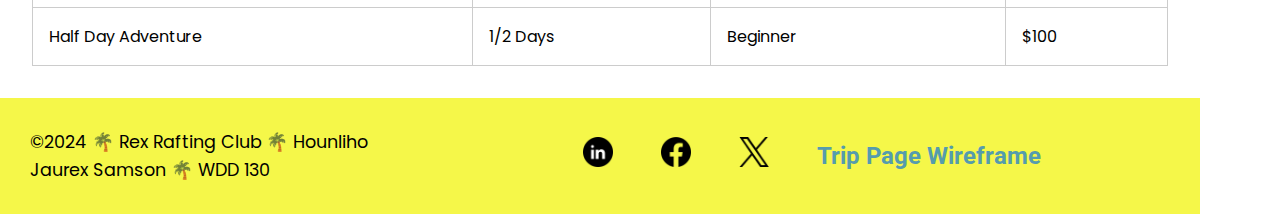
<file: wwr/trips.html>
<!DOCTYPE html>
<html lang="en">
<head>
    <meta charset="UTF-8">
    <meta name="viewport" content="width=device-width, initial-scale=1.0">

    <title>Hounliho Samson | WDD 130 - Trips Page</title>
    <meta name="description" content="trips page">
    <meta name="author" content="Hounliho Samson">

    <link rel="stylesheet" href="styles/trips.css">

    <link rel="stylesheet" href="https://cdnjs.cloudflare.com/ajax/libs/font-awesome/6.5.2/css/all.min.css" integrity="sha512-SnH5WK+bZxgPHs44uWIX+LLJAJ9/2PkPKZ5QiAj6Ta86w+fsb2TkcmfRyVX3pBnMFcV7oQPJkl9QevSCWr3W6A==" crossorigin="anonymous" referrerpolicy="no-referrer"/>
</head>

<body>

    <header>
        <img src="images/Rapids_logo.jpg" alt="Rafting Site Logo">

        <nav>
            <a href="index.html">Home</a>
            <a href="about.html">About</a>
            <a href="trips.html">Trips</a>
            <a href="contact.html">Contact</a>
        </nav>
    </header>

    <main>
        <section class="call-to-action">
            <h2>Ready for an adventure?</h2>
            <p>Contact us to book your trip today!</p>
            <a href="contact.html" class="btn">Contact Us</a>
        </section>

        <section class="trip-description">
            <article class="trip">
                <img src="../wwr/images/rafting16_1024.jpg" alt="Rafting Image 4">
                <h3>Lorem ipsum dolor sit amet.</h3>
                <p>Experience the thrill of rapids in this heart-pounding adventure</p>
            </article>

            <article class="trip">
                <img src="../wwr/images/rafting5.jpg" alt="Rafting Image 5">
                <h3>Lorem ipsum dolor sit amet.</h3>
                <p>Join us for a scenic journey through beautiful landscapes and wild waters.</p>
            </article>

            <article class="trip">
                <img src="../wwr/images/rafting13_1024.jpg" alt="Rafting Image 6">
                <h3>Lorem ipsum dolor sit amet.</h3>
                <p>A perfect half-day trip for those looking for a quick escape into nature.</p>
            </article>
        </section>

        <section class="trips-table">
            <h2>Available Trips</h2>
            <table>
                <thead>
                    <tr>
                        <th>Trip Name</th>
                        <th>Duration</th>
                        <th>Difficulty</th>
                        <th>Price</th>
                    </tr>
                </thead>

                <tbody>
                    <tr>
                        <td>Los Dientes del Diablo</td>
                        <td>3 Days</td>
                        <td>Advanced</td>
                        <td>$500</td>
                    </tr>

                    <tr>
                        <td>Big Mallard</td>
                        <td>5 Days</td>
                        <td>Intermediate</td>
                        <td>$800</td>
                    </tr>

                    <tr>
                        <td>Half Day Adventure</td>
                        <td>1/2 Days</td>
                        <td>Beginner</td>
                        <td>$100</td>
                    </tr>
                </tbody>
            </table>
        </section>
    </main>

    <footer>
        <p>©2024 🌴 Rex Rafting Club 🌴 Hounliho Jaurex Samson 🌴 WDD 130</p>

        <nav class="sociallinks">
            <a href="http://linkedin.com">
                <img src="images/linkedin-64.webp" alt="Linkedin">
            </a>

            <a href="http://facebook.com">
                <img src="images/BW_Facebook_glyph_svg-64.webp" alt="Facebook">
            </a>

            <a href="http://twitter.com">
                <img src="images/X-64.webp" alt="Twitter">
            </a>

            <a href="https://www.facebook.com/photo/?fbid=7651309821653320&set=a.1646222965495399">Trip Page Wireframe</a>
        </nav>
    </footer>
</body>
</html>
</file>
<file: styles/styles.css>
@import url('https://fonts.googleapis.com/css2?family=Josefin+Sans:ital,wght@0,100..700;1,100..700&family=Poppins:ital,wght@0,200;0,300;0,700;0,800;1,200;1,300;1,400;1,500;1,600;1,700;1,900&family=Roboto:ital,wght@0,100;0,300;0,400;0,500;0,700;0,900;1,100;1,300;1,400;1,500;1,700;1,900&display=swap');

:root {
    --primary-color: #5DFDCB ;
    --secondary-color: #90D7FF ;
    --accent1-color: #C9F9FF;
    --accent2-color: #2e86ab;

    --heading-font: 'Roboto' ;
    --paragraph-font: 'Poppins';

    --nav-background-color: #F5F749 ;
    --nav-link-color: #559CAD;
    --nav-hover-link-color: #01BAEF;
    --nav-hover-background-color: #040F16;
}


* {
    margin: 0;
    padding: 0;
    box-sizing: border-box;
}

header, .grid, footer {
    max-width: 840px;
    margin: 0 auto;
}

.grid {
    display: grid;
    align-items: center;
}

main {
    grid-column: 2/3;
    margin: 1rem;
}

aside {
    width: 20rem;
    position: relative;
    grid-column: 1/2;
    grid-row: 1/2;
}

nav {
    background-color: steelblue;
    padding: 1rem;
    display: flex;
    justify-content: space-evenly;
    align-items: center;
}

nav a {
    text-decoration: none;
    font-size: 1.2rem;
    font-family: var(--heading-font);
    color: white;
    padding: 0.5rem;
    display: block;
    font-weight: 700;
}

h1 {
    color: steelblue;
    margin: 2rem 0;
    border-bottom: 3px solid;
}

/* main {
    max-width: 648px;
} */

aside {
    /* width: 20em; */
    margin: 1rem;
    border: 1px solid rgba(0, 0, 0, 0.2);
    padding: 1rem;
    background-color: #eee;
    color: #333;
    text-align: center;
    position: relative;
}

aside img {
    width: 200px;
    height: auto;
}

main img {
    width: 150px;
    height: auto;
    border: 1px solid steelblue;
    padding: 2px;
    box-shadow: 0 0 30px gray;
    float: right;
    margin: 0 0 1rem 1rem;
}

p {
    padding: 0;
    font-family: var(--paragraph-font);
}

footer {
    margin-top: 15px;
    border-top: 1px solid #000;
    text-align: center;
}

/* Class Selectors */

.box {
    margin: 1rem;
    border: 1px solid rgba(0, 0, 0, 0.1);
    padding: 3rem;
    background-color: #ddd;
    color: #000;
}

.box a {
    text-decoration: none;
    font-family: var(--heading-font);
}

/* aside {
    width: 20em;
    text-align: center;
} */

aside h2 {
    position: absolute;
    text-align: center;
    top: 47px;
    left: 150px;
}

/* main img {
    float: right;
} */
</file>
<file: wwr/styles/index.css>
@import url('https://fonts.googleapis.com/css2?family=Poppins:ital,wght@0,200;0,300;0,700;0,800;1,200;1,300;1,400;1,500;1,600;1,700;1,900&family=Roboto:ital,wght@0,100;0,300;0,400;0,500;0,700;0,900;1,100;1,300;1,400;1,500;1,700;1,900&display=swap');

@import url('https://fonts.googleapis.com/css2?family=Josefin+Sans:ital,wght@0,100..700;1,100..700&family=Poppins:ital,wght@0,200;0,300;0,700;0,800;1,200;1,300;1,400;1,500;1,600;1,700;1,900&family=Roboto:ital,wght@0,100;0,300;0,400;0,500;0,700;0,900;1,100;1,300;1,400;1,500;1,700;1,900&display=swap');

:root {
    --primary-color: #5DFDCB;
    --secondary-color: #90D7FF;
    --accent1-color: #C9F9FF;
    --accent2-color: #2e86ab;

    --heading-font: 'Roboto' ;
    --paragraph-font: 'Poppins';

    --nav-background-color: #F5F749 ;
    --nav-link-color: #559CAD;
    --nav-hover-link-color: #01BAEF;
    --nav-hover-background-color: #040F16;
}

* {
    box-sizing: border-box;
    padding: 0;
    margin: 0;
}

body {
    max-width: 1200px;
    margin: auto;
    /* margin: 0; */
    padding: 0;
    /* line-height: 1.5; */
    line-height: 1.6;
    font-family: var(--paragraph-font);
}

.contact-bg {
    height: 60vh;
    background: linear-gradient(rgba(0, 0, 0, 0.5), rgba(0, 0, 0, 0.8)), url("../images/rafting13_1024.jpg");
    background-position: 50% 100%;
    background-repeat: no-repeat;
    background-attachment: fixed;
    text-align: center;
    color: #FFF;
    display: flex;
    flex-direction: column;
    justify-content: center;
    align-items: center;
    /* background-image: url("wwr/images/rafting2.jpg"); */
}

.contact-bg h3 {
    font-size: 1.3rem;
    font-weight: 400;
}

p {
    font-size: 1.1rem;
    font-weight: 400;
}

.contact-bg h2 {
    font-size: 3rem;
    text-transform: uppercase;
    padding: 0.4rem 0;
    letter-spacing: 4px;
}

.line div {
    margin: 0 0.2rem;
}

.line div:nth-child(1), .line div:nth-child(3) {
    height: 3px;
    width: 70px;
    background: #f7327a;
    border-radius: 5px;
}

.line {
    display: flex;
    align-items: center;
}

.line div:nth-child(2) {
    width: 10px;
    height: 10px;
    background: #f7327a;
    border-radius: 50%;
}

.text {
    font-weight: 300;
    opacity: 0.9;
}

.contact-bg .text {
    margin: 1.6rem 0;
}

.contact-body {
    max-width: 1320px;
    margin: 0 auto;
    padding: 0 1rem;
}

.contact-info {
    margin: 2rem 0;
    text-align: center;
    padding: 2rem 0;
}

.contact-info span {
    display: block;
}

.contact-info div {
    margin: 0.8rem 0;
    padding: 1rem;
}

.contact-info span .fas {
    font-size: 2rem;
    padding-bottom: 0.9rem;
    color: var(--nav-hover-link-color);
}

.contact-info div span:nth-child(2) {
    font-weight: 500;
    font-size: 1.1rem;
}

.contact-info .text {
    padding-top: 0.4rem;
}

.contact-form {
    padding: 2rem 0;
    border-top: 1px solid #c7c7c7;
}

.contact-form form {
    padding-bottom: 1rem;
}

.form-control {
    width: 100%;
    border: 1.5px solid #c7c7c7;
    border-radius: 5px;
    padding: 0.7rem;
    margin: 0.6rem;
    font-family: var(--paragraph-font);
    font-size: 1rem;
    outline: 0;
}

.form-control:focus {
    box-shadow: 0 0 6px -3px rgba(48, 48, 48, 1);
}

.contact-form form div {
    display: grid;
    grid-template-columns: repeat(2, 1fr);
    column-gap: 0.6rem;
}

.send-btn {
    font-family: var(--heading-font);
    font-size: 1rem;
    text-transform: uppercase;
    color: #fff;
    background: navy;
    border: none;
    border-radius: 5px;
    padding: 0.7rem 1.5rem;
    cursor: pointer;
    transition: all 0.4s ease;
}

.send-btn:hover {
    opacity: 0.8;
}

.contact-form > div img {
    width: 200px;
    border-radius: 50%;
}

img {
    display: grid;
    grid-template-columns: auto 1fr;
}
.contact-form > div {
    margin: 0 auto;
    text-align: center;
}

.form-item {
    padding: 2rem;
}

h1, h3 {
    /* font-family: var(--heading-font); */
    color: var(--primary-color);
}

p {
    padding: 25px;
    font-family: var(--paragraph-font);
}

header {
    /* padding: 60px; */
    padding: 1rem;
    background-color: var(--accent1-color);
    display: flex;
    grid-template-columns: auto 1fr;
    /* display: grid; */
    /* grid-template-columns: auto 1fr; */
    /* justify-content: space-around; */
    justify-content: space-between;
    align-items: center;
}

header img {
    width: 200px;
}

nav {
    background-color: var(--nav-background-color);
    font-size: 1.5rem;
    display: flex;
    justify-content: center;
    flex: 1 1 100%;
}

nav a {
    font-family: var(--heading-font);
    text-decoration: none;
    display: block;
    color: var(--nav-link-color);
    padding: 1.5rem;
    text-align: center;
}

.hero {
    position: relative;
}

.hero img {
    display: block;
    width: 100%;
    height: auto;
}

.hero h1 {
    position: absolute;
    top: 15%;
    left: 50%;
    transform: translate(-50%, -50%);
    color: white;
    background-color: rgba(0, 0, 0, 0.5);
    padding: 10px 400px;
    text-align: center;

}

.hero p, .hero h2 {
    color: white;
}

.hero article {
    position: absolute;
    top: 60%;
    left: 50%;
    transform: translate(-50%, -50%);
    background-color: rgba(0, 0, 0, 0.5); 
    padding: 10px;
}

.hero article img {
    float: right;
    margin-left: 10px;
    width: 100px;
}

footer {
    font-size: medium;
    font-weight: bold;
    background-color: #F5F749;
    padding: 5px;
    display: flex;
    justify-content: flex-end;
    align-items: center;
}

.sociallinks img {
    width: 30px;
}

.adventures {
    display: grid;
    grid-template-columns: repeat(5, 1fr);
    gap: 10px;
    padding: 100px;
    background-color: var(--nav-hover-background-color);
}

figure img {
    width: 150%;
    height: 100%;
    display: flex;
    justify-content: space-around;
}


figure {
    /* margin: 0;
    padding: 0; */
    text-align: center;
}

figcaption {
    margin-top: 8px;
    font-size: 0.9rem;
    color: white;
}

/* Trips CSS */

main {
    padding: 2rem;
    display: grid;
    grid-template-rows: auto auto auto;
    grid-gap: 2rem;
}

.call-to-action {
    background: #f4f4f4;
    padding: 2rem;
    text-align: center;
}

.call-to-action .btn {
    display: inline-block;
    padding: 0.5rem 1rem;
    background: #333;
    color: #fff;
    text-decoration: none;
    margin-top: 1rem;
}

.trip-descriptions {
    display: flex;
    justify-content: space-between;
}

.trip {
    flex: 1;
    margin: 0 1rem;
    background: #f4f4f4;
    padding: 1rem;
    border-radius: 8px;
    box-shadow: 0 0 10px rgba(0,0,0,0.1);
    text-align: center;
}

.trip img {
    width: 100%;
    height: auto;
    border-radius: 8px;
}

.trip h3 {
    margin-top: 1rem;
}

.trips-table {
    overflow-x: auto;
}

table {
    width: 100%;
    border-collapse: collapse;
    margin-top: 1rem;
}

th, td {
    padding: 1rem;
    border: 1px solid #ccc;
    text-align: left;
}

th {
    background: #333;
    color: #fff;
}


/* Index css 😅 (for emoji press ctrl + i) */

header h1 {
    margin: 0;
}

.hero-image {
    height: 400px;
    display: flex;
    justify-content: center;
    align-items: center;
    color: #FFF;
    text-shadow: 2px 2px 4px rgba(0, 0, 0, 0.7);
    background: url("../images/rafting13_1024.jpg") no-repeat center center/cover;
    border-radius: 10px;
}

.hero-image h2 {
    font-size: 3rem;
    margin: 0;
}

.newsletter-signup, .call-to-action {
    padding: 2rem;
    text-align: center;
    background: var(--nav-background-color);
    border-radius: 10px;
}

.newsletter-signup h2, .call-to-action h2 {
    margin-bottom: 1rem;
    font-size: 2rem;
    color: var(--nav-hover-link-color);
}

.newsletter-signup form {
    display: flex;
    flex-direction: column;
    align-items: center;
}

.newsletter-signup label {
    margin-top: 1rem;
    font-size: 25px;
    font-weight: bold;
}

.newsletter-signup input {
    padding: 0.7rem;
    width: 80%;
    max-width: 400px;
    margin-top: 0.5rem;
    border-radius: 10px;
    border: 2px solid rgb(0, 128, 21);
}

.newsletter-signup button {
    padding: 0.7rem 2rem;
    margin-top: 1rem;
    border: none;
    cursor: pointer;
    background: navy;
    color: #FFF;
    border-radius: 10px;
    font-size: 20px;
    transition: 0.5s ease;
}

.newsletter-signup button:hover {

    background: var(--nav-hover-link-color);
}

.call-to-action .btn {
    display: inline-block;
    padding: 0.7rem 2rem;
    background: navy;
    color: #FFF;
    text-decoration: none;
    margin-top: 1rem;
    border-radius: 10px;
    font-size: 20px;
    transition: 0.5s ease;
}

.call-to-action .btn:hover {
    background: var(--primary-color);
}

.site-info-grid {
    display: grid;
    grid-template-columns: 1fr 1fr;
    grid-gap: 2rem;
    padding: 2rem;
}

.site-info-grid article {
    background: #f4f4f4;
    padding: 1rem;
    border-radius: 8px;
    box-shadow: 0 0 10px rgba(0,0,0,0.1);
    text-align: center;
}

.site-info-grid img {
    width: 100%;
    height: auto;
    border-radius: 8px;
}

.site-info-grid h3 {
    font-weight: bold;
    color: #040F16;
    font-size: 25px;
    padding-top: 25 px;
}
</file>
<file: styles/quiz.css>
@import url('https://fonts.googleapis.com/css2?family=Merriweather&family=Roboto&display=swap');

* {
    margin: 0;
    padding: 0;
    box-sizing: border-box;
}



body {
    font-family: Merriweather, Georgia, serif;
    font-size: 1.2em;
    color: #333;
    background: #fff;
}

header {
    margin: 0 auto;
    width: 650px;
}

h1, p {
    margin: 1rem;
    font-size: 1.5em;
    color: navy;
    text-align: center;
}

b {
    margin: 0.5rem;
    color: navy;
}

form {
    width: 650px;
    margin: 0 auto;
    padding: 1rem;
    border: 1px solid rgba(0, 0, 0, 0.1);
    border-radius: 0.5rem;
    background-color: #eee;
    display: grid;
}


fieldset {
    display: grid;
    grid-gap: .5rem;
    margin: 1rem;
    border: 1px solid rgba(0, 0, 0, 0.2);
    padding: 1rem;
}

legend {
    padding: 0.9rem;
    color: navy;
    font-size: 1.3em;
}

label, input, button, select, textarea {
    font-family: Roboto, Arial, sans-serif;
}

label {
    text-align: right;
    padding-right: 1rem;
}

input, select, textarea {
    padding: 0.5rem;
    padding-left: 7rem;
    padding-right: 7rem;
    font-size: 1.2rem;
    border-radius: 0.5rem;
    border: 1px solid green;
    margin: 1.5rem;
}


button {
    margin: 1rem;
    background-color: navy;
    color: #fff;
    border: none;
    border-radius: .5rem;
    padding: .75rem;
    font-size: 1.2rem;
}

button:hover {
    background-color: darkgreen;
}

footer {
    margin: 1rem auto 0;
    width: 650px;
    text-align: center;
    font-size: 0.8em;
    color: #777;
    border-top: 1px solid #ccc;
}

/* .form-item {
    display: grid;
    align-items: center;
} */

/* .column1 {
    grid-template-columns: 1fr 2fr;
}

.column2 {
    grid-template-columns: 3fr 1fr;
    margin: 0.5rem 0;
}

.column2 label {
    margin: 0.5rem 0;
} */
</file>
<file: week05/styles/poll-form.css>
@import url('https://fonts.googleapis.com/css2?family=Merriweather&family=Roboto&display=swap');

* {
    margin: 0;
    padding: 0;
    box-sizing: border-box;
}


body {
    font-family: Merriweather, Georgia, serif;
    font-size: 1.2em;
    color: #333;
    background: #fff;
}

header {
    margin: 0 auto;
    width: 650px;
}

h1 {
    margin: 1rem;
    font-size: 1.5em;
    color: navy;
    text-align: center;
}

form {
    width: 650px;
    margin: 0 auto;
    padding: 1rem;
    border: 1px solid rgba(0, 0, 0, 0.1);
    border-radius: 0.5rem;
    background-color: #eee;
    display: grid;
}

fieldset {
    display: grid;
    grid-gap: .5rem;
    margin: 1rem;
    border: 1px solid rgba(0, 0, 0, 0.2);
    padding: 1rem;
}

legend {
    padding: 0.9rem;
    color: navy;
    font-size: 1.3em;
}

label, input, button, select, textarea {
    font-family: Roboto, Arial, sans-serif;
}

label {
    text-align: right;
    padding-right: 1rem;
}


input, select, textarea {
    padding: 0.5rem;
    font-size: 1.1rem;
}

input[type = "checkbox"] {
    width: 22px;
    height: 22px;
    vertical-align: bottom;
}


button {
    margin: 1rem;
    background-color: navy;
    color: #fff;
    border: none;
    border-radius: .5rem;
    padding: .75rem;
    font-size: 1.2rem;
}


button:hover {
    background-color: darkgreen;
}

footer {
    margin: 1rem auto 0;
    width: 650px;
    text-align: center;
    font-size: 0.8em;
    color: #777;
    border-top: 1px solid #ccc;
}

.form-item {
    display: grid;
    align-items: center;
}

.column1 {
    grid-template-columns: 3fr 1fr;
    margin: 0.5rem 0;
}

.column2 {
    grid-template-columns: 1fr 2fr;
}

.column1 label {
    margin: 0.5rem 0;
}
</file>
<file: wwr/styles/rafting.css>
@import url('https://fonts.googleapis.com/css2?family=Poppins:ital,wght@0,200;0,300;0,700;0,800;1,200;1,300;1,400;1,500;1,600;1,700;1,900&family=Roboto:ital,wght@0,100;0,300;0,400;0,500;0,700;0,900;1,100;1,300;1,400;1,500;1,700;1,900&display=swap');

@import url('https://fonts.googleapis.com/css2?family=Josefin+Sans:ital,wght@0,100..700;1,100..700&family=Poppins:ital,wght@0,200;0,300;0,700;0,800;1,200;1,300;1,400;1,500;1,600;1,700;1,900&family=Roboto:ital,wght@0,100;0,300;0,400;0,500;0,700;0,900;1,100;1,300;1,400;1,500;1,700;1,900&display=swap');

:root {
    --primary-color: #5DFDCB;
    --secondary-color: #90D7FF;
    --accent1-color: #C9F9FF;
    --accent2-color: #2e86ab;

    --heading-font: 'Roboto' ;
    --paragraph-font: 'Poppins';

    --nav-background-color: #F5F749 ;
    --nav-link-color: #559CAD;
    --nav-hover-link-color: #01BAEF;
    --nav-hover-background-color: #040F16;
}

body {
    max-width: 1200px;
    margin: auto;
}

h1, h2, h3 {
    font-family: var(--heading-font);
    color: var(--primary-color);
}

p {
    padding: 25px;
    font-family: var(--paragraph-font);
}

header {
    padding: 60px;
    background-color: var(--accent1-color);
    display: grid;
    grid-template-columns: auto 1fr;
    /* display: grid; */
    /* grid-template-columns: auto 1fr; */
    justify-content: space-around;
    align-items: center;
}

header img {
    width: 200px;
}

nav {
    background-color: var(--nav-background-color);
    font-size: 1.5rem;
    display: flex;
    justify-content: center;
    flex: 1 1 100%;
}

nav a {
    font-family: var(--heading-font);
    text-decoration: none;
    display: block;
    color: var(--nav-link-color);
    padding: 1.5rem;
    text-align: center;
}

.hero {
    position: relative;
}

.hero img {
    display: block;
    width: 100%;
    height: auto;
}

.hero h1 {
    position: absolute;
    top: 15%;
    left: 50%;
    transform: translate(-50%, -50%);
    color: white;
    background-color: rgba(0, 0, 0, 0.5);
    padding: 10px 400px;
    text-align: center;

}

.hero p, .hero h2 {
    color: white;
}

.hero article {
    position: absolute;
    top: 60%;
    left: 50%;
    transform: translate(-50%, -50%);
    background-color: rgba(0, 0, 0, 0.5); 
    padding: 10px;
}

.hero article img {
    float: right;
    margin-left: 10px;
    width: 100px;
}

footer {
    font-size: medium;
    font-weight: bold;
    background-color: #F5F749;
    padding: 5px;
    display: flex;
    justify-content: flex-end;
    align-items: center;
}

.sociallinks img {
    width: 30px;
}

.adventures {
    display: grid;
    grid-template-columns: repeat(5, 1fr);
    gap: 10px;
    padding: 100px;
    background-color: var(--nav-hover-background-color);
}

figure img {
    width: 150%;
    height: 100%;
    display: flex;
    justify-content: space-around;
}


figure {
    /* margin: 0;
    padding: 0; */
    text-align: center;
}

figcaption {
    margin-top: 8px;
    font-size: 0.9rem;
    color: white;
}
</file>
<file: wwr/styles/contact.css>
@import url('https://fonts.googleapis.com/css2?family=Poppins:ital,wght@0,200;0,300;0,700;0,800;1,200;1,300;1,400;1,500;1,600;1,700;1,900&family=Roboto:ital,wght@0,100;0,300;0,400;0,500;0,700;0,900;1,100;1,300;1,400;1,500;1,700;1,900&display=swap');

@import url('https://fonts.googleapis.com/css2?family=Josefin+Sans:ital,wght@0,100..700;1,100..700&family=Poppins:ital,wght@0,200;0,300;0,700;0,800;1,200;1,300;1,400;1,500;1,600;1,700;1,900&family=Roboto:ital,wght@0,100;0,300;0,400;0,500;0,700;0,900;1,100;1,300;1,400;1,500;1,700;1,900&display=swap');

:root {
    --primary-color: #5DFDCB;
    --secondary-color: #90D7FF;
    --accent1-color: #C9F9FF;
    --accent2-color: #2e86ab;

    --heading-font: 'Roboto' ;
    --paragraph-font: 'Poppins';

    --nav-background-color: #F5F749 ;
    --nav-link-color: #559CAD;
    --nav-hover-link-color: #01BAEF;
    --nav-hover-background-color: #040F16;
}

* {
    box-sizing: border-box;
    padding: 0;
    margin: 0;
}

body {
    max-width: 1200px;
    margin: auto;
    line-height: 1.5;
    font-family: var(--paragraph-font);
}

.contact-bg {
    height: 60vh;
    background: linear-gradient(rgba(0, 0, 0, 0.5), rgba(0, 0, 0, 0.8)), url("../images/rafting13_1024.jpg");
    background-position: 50% 100%;
    background-repeat: no-repeat;
    background-attachment: fixed;
    text-align: center;
    color: #FFF;
    display: flex;
    flex-direction: column;
    justify-content: center;
    align-items: center;
    /* background-image: url("wwr/images/rafting2.jpg"); */
}

.contact-bg h3 {
    font-size: 1.3rem;
    font-weight: 400;
}

p {
    font-size: 1.1rem;
    font-weight: 400;
}

.contact-bg h2 {
    font-size: 3rem;
    text-transform: uppercase;
    padding: 0.4rem 0;
    letter-spacing: 4px;
}

.line div {
    margin: 0 0.2rem;
}

.line div:nth-child(1), .line div:nth-child(3) {
    height: 3px;
    width: 70px;
    background: #f7327a;
    border-radius: 5px;
}

.line {
    display: flex;
    align-items: center;
}

.line div:nth-child(2) {
    width: 10px;
    height: 10px;
    background: #f7327a;
    border-radius: 50%;
}

.text {
    font-weight: 300;
    opacity: 0.9;
}

.contact-bg .text {
    margin: 1.6rem 0;
}

.contact-body {
    max-width: 1320px;
    margin: 0 auto;
    padding: 0 1rem;
}

.contact-info {
    margin: 2rem 0;
    text-align: center;
    padding: 2rem 0;
}

.contact-info span {
    display: block;
    font-size: 1.5rem;
    color: black;
}

.contact-info div {
    margin: 0.8rem 0;
    padding: 1rem;
}

.contact-info span .fas {
    font-size: 2rem;
    padding-bottom: 0.9rem;
    color: var(--nav-hover-link-color);
}

.contact-info div span:nth-child(2) {
    font-weight: 500;
    font-size: 1.1rem;
}

.contact-info .text {
    padding-top: 0.4rem;
}

.contact-form {
    padding: 2rem 0;
    border-top: 1px solid #c7c7c7;
}

.contact-form form {
    padding-bottom: 1rem;
}

.form-control {
    width: 100%;
    border: 1.5px solid #c7c7c7;
    border-radius: 5px;
    padding: 0.7rem;
    margin: 0.6rem;
    font-family: var(--paragraph-font);
    font-size: 1rem;
    outline: 0;
}

.form-control:focus {
    box-shadow: 0 0 6px -3px rgba(48, 48, 48, 1);
}

.contact-form form div {
    display: grid;
    grid-template-columns: repeat(2, 1fr);
    column-gap: 0.6rem;
}

.contact-form span {
    font-size: 20px;
    color: var(--nav-hover-link-color);
}

.form-item-column1 {
    padding: 2rem;
    color: #01BAEF;
    font-size: 20px;
}

#checkbox{
    font-size: 20rem;
}

.form-item {
    padding: 2rem;
}


.map {
    width: 100%;
}
.send-btn {
    font-family: var(--heading-font);
    font-size: 1rem;
    text-transform: uppercase;
    color: #fff;
    background: navy;
    border: none;
    border-radius: 5px;
    padding: 0.7rem 1.5rem;
    cursor: pointer;
    transition: all 0.4s ease;
}

.send-btn:hover {
    opacity: 0.8;
}

.contact-form > div img {
    width: 200px;
    border-radius: 50%;
}

.contact-info-grid {
    display: grid;
    grid-template-columns: 1fr 1fr 1fr;
    grid-gap: 2rem;
    padding: 2rem;
}

.contact-info-grid article {
    background: #f4f4f4;
    padding: 1rem;
    border-radius: 8px;
    box-shadow: 0 0 10px rgba(0,0,0,0.1);
    text-align: center;
}

.contact-info-grid img {
    width: 100%;
    height: auto;
    border-radius: 8px;
}

.contact-info-grid h3 {
    padding-top: 1rem;
}

.contact-form > div {
    margin: 0 auto;
    text-align: center;
}


h1, h2, h3 {
    /* font-family: var(--heading-font); */
    color: var(--primary-color);
}

p {
    padding: 25px;
    font-family: var(--paragraph-font);
}

header {
    padding: 60px;
    background-color: var(--accent1-color);
    display: grid;
    grid-template-columns: auto 1fr;
    /* display: grid; */
    /* grid-template-columns: auto 1fr; */
    justify-content: space-around;
    align-items: center;
}

header img {
    width: 200px;
}

nav {
    background-color: var(--nav-background-color);
    font-size: 1.5rem;
    display: flex;
    justify-content: center;
    flex: 1 1 100%;
}

nav a {
    font-family: var(--heading-font);
    text-decoration: none;
    display: block;
    color: var(--nav-link-color);
    padding: 1.5rem;
    text-align: center;
}

.hero {
    position: relative;
}

.hero img {
    display: block;
    width: 100%;
    height: auto;
}

.hero h1 {
    position: absolute;
    top: 15%;
    left: 50%;
    transform: translate(-50%, -50%);
    color: white;
    background-color: rgba(0, 0, 0, 0.5);
    padding: 10px 400px;
    text-align: center;

}

.hero p, .hero h2 {
    color: white;
}

.hero article {
    position: absolute;
    top: 60%;
    left: 50%;
    transform: translate(-50%, -50%);
    background-color: rgba(0, 0, 0, 0.5); 
    padding: 10px;
}

.hero article img {
    float: right;
    margin-left: 10px;
    width: 100px;
}

footer {
    font-size: medium;
    font-weight: bold;
    background-color: #F5F749;
    padding: 5px;
    display: flex;
    justify-content: flex-end;
    align-items: center;
}

.sociallinks img {
    width: 30px;
}

.adventures {
    display: grid;
    grid-template-columns: repeat(5, 1fr);
    gap: 10px;
    padding: 100px;
    background-color: var(--nav-hover-background-color);
}

figure img {
    width: 150%;
    height: 100%;
    display: flex;
    justify-content: space-around;
}


figure {
    /* margin: 0;
    padding: 0; */
    text-align: center;
}

figcaption {
    margin-top: 8px;
    font-size: 0.9rem;
    color: white;
}
</file>
<file: wwr/styles/site-plan-rafting.css>
/* @import url('https://fonts.googleapis.com/css2?family=font-name&family=optional-2nd-font-name&display=swap'); */

@import url('https://fonts.googleapis.com/css2?family=Poppins:ital,wght@0,200;0,300;0,700;0,800;1,200;1,300;1,400;1,500;1,600;1,700;1,900&family=Roboto:ital,wght@0,100;0,300;0,400;0,500;0,700;0,900;1,100;1,300;1,400;1,500;1,700;1,900&display=swap');

@import url('https://fonts.googleapis.com/css2?family=Josefin+Sans:ital,wght@0,100..700;1,100..700&family=Poppins:ital,wght@0,200;0,300;0,700;0,800;1,200;1,300;1,400;1,500;1,600;1,700;1,900&family=Roboto:ital,wght@0,100;0,300;0,400;0,500;0,700;0,900;1,100;1,300;1,400;1,500;1,700;1,900&display=swap');

body {
    font-family: var(--paragraph-font);
    max-width: 960px;
    padding: 20px;
}

:root {
    --primary-color: #5DFDCB ;
    --secondary-color: #90D7FF ;
    --accent1-color: #C9F9FF;
    --accent2-color: #2e86ab;

    --heading-font: 'Roboto' ;
    --paragraph-font: 'Josefin-Sans';

    --nav-background-color: #F5F749 ;
    --nav-link-color: #559CAD;
    --nav-hover-link-color: #01BAEF;
    --nav-hover-background-color: #040F16;
}

h1, h2, h3, h4, h5, h6 {
    font-family: var(--heading-font);
    color: var(--primary-color);
}
/* 
h2 {
    font-family: var(--paragraph-font);
    color: var(--accent2-color);
}

h4 {
    font-family:Georgia, 'Times New Roman', Times, serif;
    color: var(--nav-link-color);
} */

header {
    padding: 20px;
    background-color: var(--accent1-color);
}

p {
   padding: 25px; 
}

nav {
    background-color: var(--nav-background-color);
    font-size: 1.2rem;
    display: flex;
}

nav a {
    display: block;
    color: var(--nav-link-color);
    text-decoration: none;
    padding: 1rem;
}

nav a:link, nav a:visited {
    color: var(--nav-link-color);
}

nav a:hover {
    color: var(--nav-hover-link-color);
    background-color: var(--nav-hover-background-color);
}
</file>
<file: wwr/styles/trips.css>
@import url('https://fonts.googleapis.com/css2?family=Poppins:ital,wght@0,200;0,300;0,700;0,800;1,200;1,300;1,400;1,500;1,600;1,700;1,900&family=Roboto:ital,wght@0,100;0,300;0,400;0,500;0,700;0,900;1,100;1,300;1,400;1,500;1,700;1,900&display=swap');

@import url('https://fonts.googleapis.com/css2?family=Josefin+Sans:ital,wght@0,100..700;1,100..700&family=Poppins:ital,wght@0,200;0,300;0,700;0,800;1,200;1,300;1,400;1,500;1,600;1,700;1,900&family=Roboto:ital,wght@0,100;0,300;0,400;0,500;0,700;0,900;1,100;1,300;1,400;1,500;1,700;1,900&display=swap');

:root {
    --primary-color: #5DFDCB;
    --secondary-color: #90D7FF;
    --accent1-color: #C9F9FF;
    --accent2-color: #2e86ab;

    --heading-font: 'Roboto' ;
    --paragraph-font: 'Poppins';

    --nav-background-color: #F5F749 ;
    --nav-link-color: #559CAD;
    --nav-hover-link-color: #01BAEF;
    --nav-hover-background-color: #040F16;
}

* {
    box-sizing: border-box;
    padding: 0;
    margin: 0;
}

body {
    max-width: 1200px;
    /* margin: auto; */
    margin: 0;
    padding: 0;
    /* line-height: 1.5; */
    line-height: 1.6;
    font-family: var(--paragraph-font);
}

.contact-bg {
    height: 60vh;
    background: linear-gradient(rgba(0, 0, 0, 0.5), rgba(0, 0, 0, 0.8)), url("../images/rafting13_1024.jpg");
    background-position: 50% 100%;
    background-repeat: no-repeat;
    background-attachment: fixed;
    text-align: center;
    color: #FFF;
    display: flex;
    flex-direction: column;
    justify-content: center;
    align-items: center;
    /* background-image: url("wwr/images/rafting2.jpg"); */
}

.contact-bg h3 {
    font-size: 1.3rem;
    font-weight: 400;
}

p {
    font-size: 1.1rem;
    font-weight: 400;
}

.contact-bg h2 {
    font-size: 3rem;
    text-transform: uppercase;
    padding: 0.4rem 0;
    letter-spacing: 4px;
}

.line div {
    margin: 0 0.2rem;
}

.line div:nth-child(1), .line div:nth-child(3) {
    height: 3px;
    width: 70px;
    background: #f7327a;
    border-radius: 5px;
}

.line {
    display: flex;
    align-items: center;
}

.line div:nth-child(2) {
    width: 10px;
    height: 10px;
    background: #f7327a;
    border-radius: 50%;
}

.text {
    font-weight: 300;
    opacity: 0.9;
}

.contact-bg .text {
    margin: 1.6rem 0;
}

.contact-body {
    max-width: 1320px;
    margin: 0 auto;
    padding: 0 1rem;
}

.contact-info {
    margin: 2rem 0;
    text-align: center;
    padding: 2rem 0;
}

.contact-info span {
    display: block;
}

.contact-info div {
    margin: 0.8rem 0;
    padding: 1rem;
}

.contact-info span .fas {
    font-size: 2rem;
    padding-bottom: 0.9rem;
    color: var(--nav-hover-link-color);
}

.contact-info div span:nth-child(2) {
    font-weight: 500;
    font-size: 1.1rem;
}

.contact-info .text {
    padding-top: 0.4rem;
}

.contact-form {
    padding: 2rem 0;
    border-top: 1px solid #c7c7c7;
}

.contact-form form {
    padding-bottom: 1rem;
}

.form-control {
    width: 100%;
    border: 1.5px solid #c7c7c7;
    border-radius: 5px;
    padding: 0.7rem;
    margin: 0.6rem;
    font-family: var(--paragraph-font);
    font-size: 1rem;
    outline: 0;
}

.form-control:focus {
    box-shadow: 0 0 6px -3px rgba(48, 48, 48, 1);
}

.contact-form form div {
    display: grid;
    grid-template-columns: repeat(2, 1fr);
    column-gap: 0.6rem;
}

.send-btn {
    font-family: var(--heading-font);
    font-size: 1rem;
    text-transform: uppercase;
    color: #fff;
    background: navy;
    border: none;
    border-radius: 5px;
    padding: 0.7rem 1.5rem;
    cursor: pointer;
    transition: all 0.4s ease;
}

.send-btn:hover {
    opacity: 0.8;
}

.contact-form > div img {
    width: 200px;
    border-radius: 50%;
}

img {
    display: grid;
    grid-template-columns: auto 1fr;
}
.contact-form > div {
    margin: 0 auto;
    text-align: center;
}

.form-item {
    padding: 2rem;
}

h1, h2, h3 {
    /* font-family: var(--heading-font); */
    color: var(--primary-color);
}

p {
    padding: 25px;
    font-family: var(--paragraph-font);
}

header {
    padding: 60px;
    background-color: var(--accent1-color);
    display: grid;
    grid-template-columns: auto 1fr;
    /* display: grid; */
    /* grid-template-columns: auto 1fr; */
    justify-content: space-around;
    align-items: center;
}

header img {
    width: 200px;
}

nav {
    background-color: var(--nav-background-color);
    font-size: 1.5rem;
    display: flex;
    justify-content: center;
    flex: 1 1 100%;
}

nav a {
    font-family: var(--heading-font);
    text-decoration: none;
    display: block;
    color: var(--nav-link-color);
    padding: 1.5rem;
    text-align: center;
}

.hero {
    position: relative;
}

.hero img {
    display: block;
    width: 100%;
    height: auto;
}

.hero h1 {
    position: absolute;
    top: 15%;
    left: 50%;
    transform: translate(-50%, -50%);
    color: white;
    background-color: rgba(0, 0, 0, 0.5);
    padding: 10px 400px;
    text-align: center;

}

.hero p, .hero h2 {
    color: white;
}

.hero article {
    position: absolute;
    top: 60%;
    left: 50%;
    transform: translate(-50%, -50%);
    background-color: rgba(0, 0, 0, 0.5); 
    padding: 10px;
}

.hero article img {
    float: right;
    margin-left: 10px;
    width: 100px;
}

footer {
    font-size: medium;
    font-weight: bold;
    background-color: #F5F749;
    padding: 5px;
    display: flex;
    justify-content: flex-end;
    align-items: center;
}

.sociallinks img {
    width: 30px;
}

.adventures {
    display: grid;
    grid-template-columns: repeat(5, 1fr);
    gap: 10px;
    padding: 100px;
    background-color: var(--nav-hover-background-color);
}

figure img {
    width: 150%;
    height: 100%;
    display: flex;
    justify-content: space-around;
}


figure {
    /* margin: 0;
    padding: 0; */
    text-align: center;
}

figcaption {
    margin-top: 8px;
    font-size: 0.9rem;
    color: white;
}

/* Trips CSS */

main {
    padding: 2rem;
    display: grid;
    grid-template-rows: auto auto auto;
    grid-gap: 2rem;
}

.call-to-action {
    background: #f4f4f4;
    padding: 2rem;
    text-align: center;
}

.call-to-action .btn {
    display: inline-block;
    padding: 0.5rem 1rem;
    background: #333;
    color: #fff;
    text-decoration: none;
    margin-top: 1rem;
}

.trip-descriptions {
    display: flex;
    justify-content: space-between;
}

.trip {
    flex: 1;
    margin: 0 1rem;
    background: #f4f4f4;
    padding: 1rem;
    border-radius: 8px;
    box-shadow: 0 0 10px rgba(0,0,0,0.1);
    text-align: center;
}

.trip img {
    width: 100%;
    height: auto;
    border-radius: 8px;
}

.trip h3 {
    margin-top: 1rem;
}

.trips-table {
    overflow-x: auto;
}

table {
    width: 100%;
    border-collapse: collapse;
    margin-top: 1rem;
}

th, td {
    padding: 1rem;
    border: 1px solid #ccc;
    text-align: left;
}

th {
    background: #333;
    color: #fff;
}
</file>
